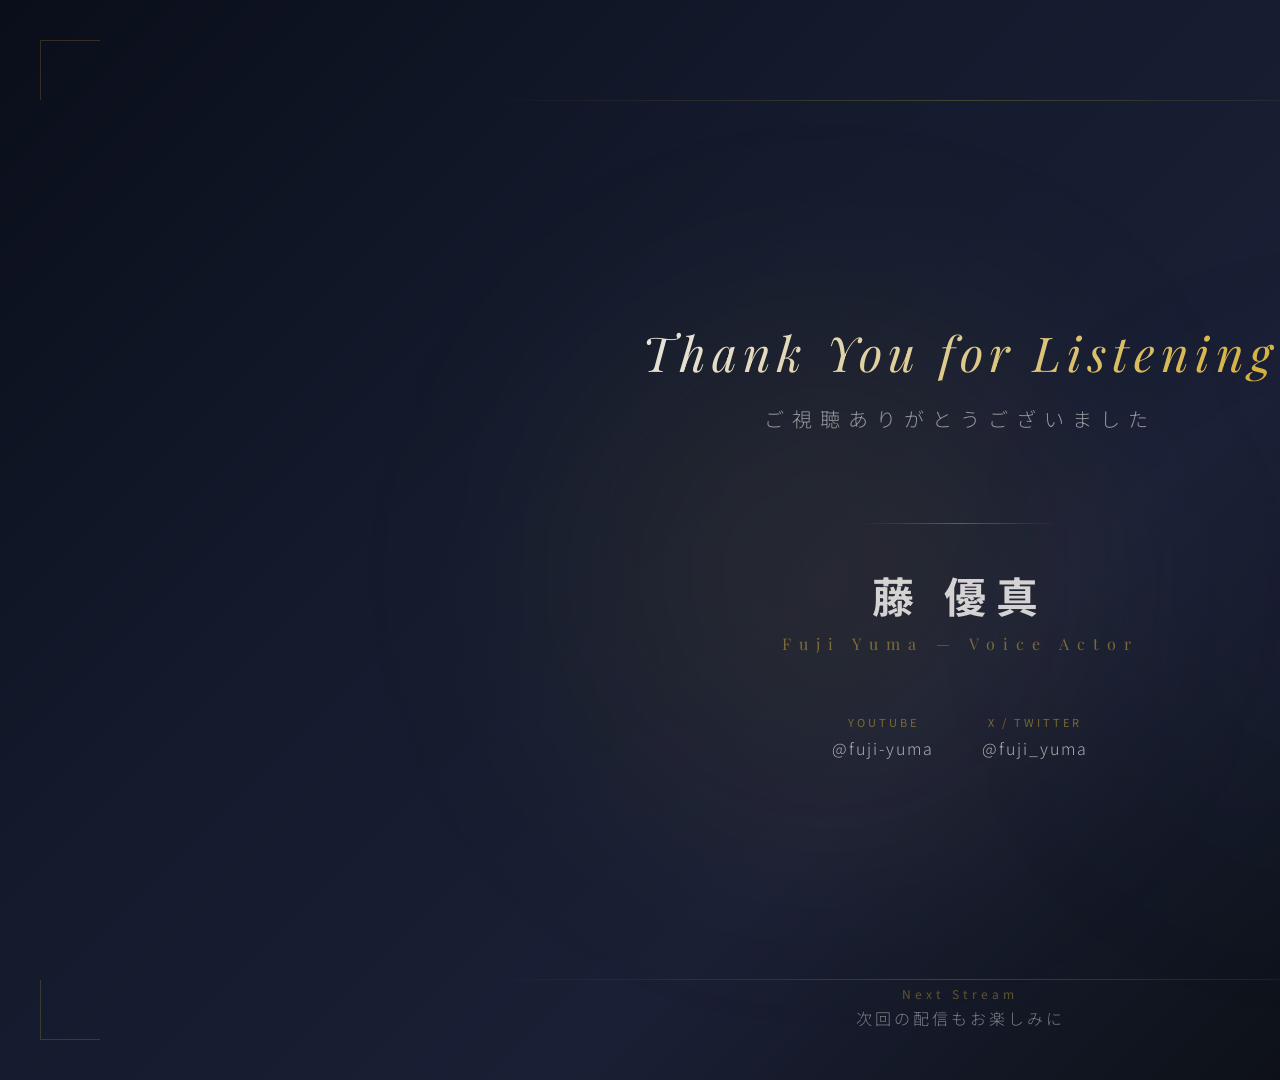
<file: stream-overlays/ending.html>
<!DOCTYPE html>
<html lang="ja">
<head>
<meta charset="UTF-8">
<meta name="viewport" content="width=1920, height=1080">
<title>終了画面 - 藤 優真</title>
<style>
  @import url('https://fonts.googleapis.com/css2?family=Noto+Sans+JP:wght@300;400;700&family=Playfair+Display:ital,wght@0,400;0,700;1,400&display=swap');

  * { margin: 0; padding: 0; box-sizing: border-box; }

  body {
    width: 1920px;
    height: 1080px;
    overflow: hidden;
    background: linear-gradient(135deg, #0a0e1a 0%, #141b2d 40%, #1a1f35 70%, #0d1117 100%);
    font-family: 'Noto Sans JP', sans-serif;
    color: #e8e6e3;
    position: relative;
  }

  .bg-glow {
    position: absolute;
    border-radius: 50%;
    filter: blur(120px);
    pointer-events: none;
  }

  .bg-glow.g1 {
    width: 500px; height: 500px;
    background: rgba(212, 175, 55, 0.08);
    top: 30%; left: 30%;
    animation: fade-drift 10s ease-in-out infinite alternate;
  }

  .bg-glow.g2 {
    width: 400px; height: 400px;
    background: rgba(74, 111, 165, 0.06);
    top: 40%; right: 20%;
    animation: fade-drift 10s ease-in-out -5s infinite alternate;
  }

  @keyframes fade-drift {
    0% { opacity: 0.5; transform: scale(1); }
    100% { opacity: 1; transform: scale(1.1); }
  }

  .content {
    position: relative;
    z-index: 10;
    width: 100%;
    height: 100%;
    display: flex;
    flex-direction: column;
    align-items: center;
    justify-content: center;
  }

  .thanks-area {
    text-align: center;
    margin-bottom: 50px;
    animation: fade-in-up 1.5s ease-out forwards;
  }

  @keyframes fade-in-up {
    0% { opacity: 0; transform: translateY(30px); }
    100% { opacity: 1; transform: translateY(0); }
  }

  .thanks-en {
    font-family: 'Playfair Display', serif;
    font-size: 48px;
    font-weight: 400;
    font-style: italic;
    letter-spacing: 6px;
    background: linear-gradient(135deg, #e8e6e3, #d4af37);
    -webkit-background-clip: text;
    -webkit-text-fill-color: transparent;
    background-clip: text;
    margin-bottom: 20px;
  }

  .thanks-jp {
    font-size: 20px;
    font-weight: 300;
    letter-spacing: 8px;
    color: rgba(232, 230, 227, 0.6);
  }

  .divider {
    width: 200px;
    height: 1px;
    background: linear-gradient(90deg, transparent, rgba(212, 175, 55, 0.4), transparent);
    margin: 40px auto;
  }

  .name-area {
    text-align: center;
    animation: fade-in-up 1.5s ease-out 0.5s forwards;
    opacity: 0;
  }

  .name-jp {
    font-size: 42px;
    font-weight: 700;
    letter-spacing: 10px;
    color: rgba(232, 230, 227, 0.9);
    margin-bottom: 8px;
  }

  .name-en {
    font-family: 'Playfair Display', serif;
    font-size: 16px;
    letter-spacing: 8px;
    color: rgba(212, 175, 55, 0.5);
  }

  /* --- SNSリンク表示エリア --- */
  .social-area {
    margin-top: 60px;
    display: flex;
    gap: 48px;
    animation: fade-in-up 1.5s ease-out 1s forwards;
    opacity: 0;
  }

  .social-item {
    text-align: center;
  }

  .social-label {
    font-size: 11px;
    letter-spacing: 3px;
    color: rgba(212, 175, 55, 0.5);
    text-transform: uppercase;
    margin-bottom: 6px;
  }

  .social-handle {
    font-size: 16px;
    font-weight: 300;
    letter-spacing: 2px;
    color: rgba(232, 230, 227, 0.7);
  }

  /* --- コーナー装飾 --- */
  .corner-deco {
    position: absolute;
    width: 60px;
    height: 60px;
    border-color: rgba(212, 175, 55, 0.2);
    border-style: solid;
    border-width: 0;
  }

  .corner-deco.tl { top: 40px; left: 40px; border-top-width: 1px; border-left-width: 1px; }
  .corner-deco.tr { top: 40px; right: 40px; border-top-width: 1px; border-right-width: 1px; }
  .corner-deco.bl { bottom: 40px; left: 40px; border-bottom-width: 1px; border-left-width: 1px; }
  .corner-deco.br { bottom: 40px; right: 40px; border-bottom-width: 1px; border-right-width: 1px; }

  .top-line, .bottom-line {
    position: absolute;
    height: 1px;
    background: linear-gradient(90deg, transparent, rgba(212, 175, 55, 0.25), transparent);
    width: 50%;
    left: 25%;
  }

  .top-line { top: 100px; }
  .bottom-line { bottom: 100px; }

  /* --- 次回予告エリア（任意） --- */
  .next-stream {
    position: absolute;
    bottom: 50px;
    text-align: center;
    width: 100%;
    animation: fade-in-up 1.5s ease-out 1.5s forwards;
    opacity: 0;
  }

  .next-label {
    font-size: 12px;
    letter-spacing: 4px;
    color: rgba(212, 175, 55, 0.4);
    margin-bottom: 4px;
  }

  .next-text {
    font-size: 16px;
    font-weight: 300;
    letter-spacing: 3px;
    color: rgba(232, 230, 227, 0.5);
  }
</style>
</head>
<body>

<div class="bg-glow g1"></div>
<div class="bg-glow g2"></div>

<div class="corner-deco tl"></div>
<div class="corner-deco tr"></div>
<div class="corner-deco bl"></div>
<div class="corner-deco br"></div>

<div class="top-line"></div>
<div class="bottom-line"></div>

<div class="content">
  <div class="thanks-area">
    <div class="thanks-en">Thank You for Listening</div>
    <div class="thanks-jp">ご視聴ありがとうございました</div>
  </div>

  <div class="divider"></div>

  <div class="name-area">
    <div class="name-jp">藤 優真</div>
    <div class="name-en">Fuji Yuma — Voice Actor</div>
  </div>

  <div class="social-area">
    <!-- SNSアカウントをここに追加 -->
    <div class="social-item">
      <div class="social-label">YouTube</div>
      <div class="social-handle">@fuji-yuma</div>
    </div>
    <div class="social-item">
      <div class="social-label">X / Twitter</div>
      <div class="social-handle">@fuji_yuma</div>
    </div>
    <!--
    <div class="social-item">
      <div class="social-label">Discord</div>
      <div class="social-handle">サーバー名</div>
    </div>
    -->
  </div>
</div>

<div class="next-stream">
  <div class="next-label">Next Stream</div>
  <div class="next-text">次回の配信もお楽しみに</div>
</div>

</body>
</html>
</file>
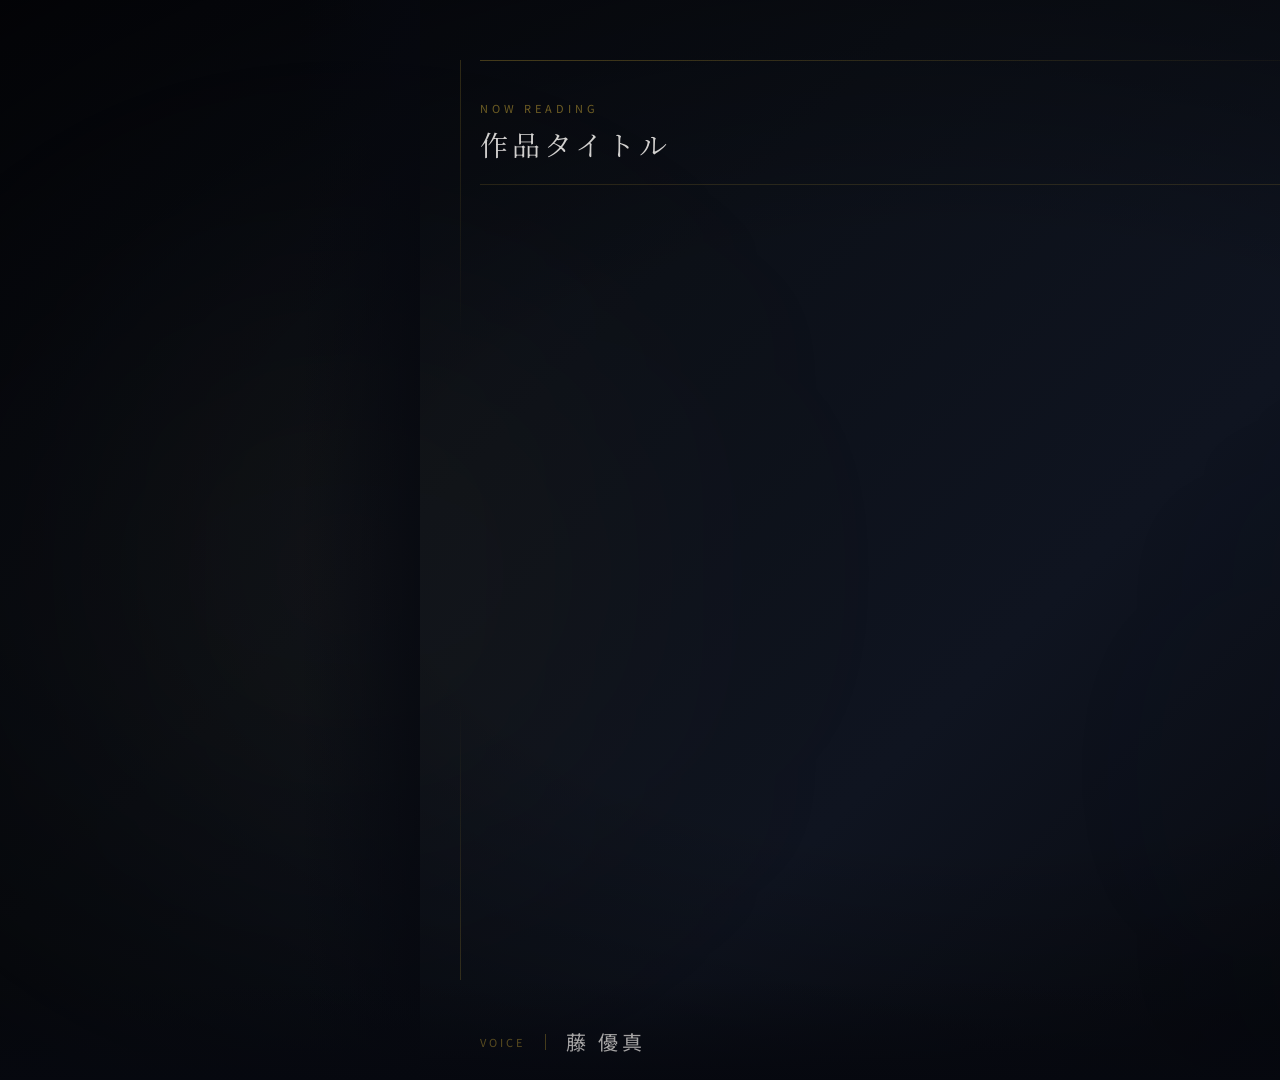
<file: stream-overlays/main-reading.html>
<!DOCTYPE html>
<html lang="ja">
<head>
<meta charset="UTF-8">
<meta name="viewport" content="width=1920, height=1080">
<title>朗読・シチュボ画面 - 藤 優真</title>
<style>
  @import url('https://fonts.googleapis.com/css2?family=Noto+Sans+JP:wght@300;400;700&family=Noto+Serif+JP:wght@300;400;700&family=Playfair+Display:ital,wght@0,400;0,700;1,400&display=swap');

  * { margin: 0; padding: 0; box-sizing: border-box; }

  body {
    width: 1920px;
    height: 1080px;
    overflow: hidden;
    background: linear-gradient(135deg, #06080f 0%, #0c1018 40%, #0f1420 70%, #080a10 100%);
    font-family: 'Noto Sans JP', sans-serif;
    color: #e8e6e3;
    position: relative;
  }

  /* --- 環境演出 --- */
  .ambient-layer {
    position: absolute;
    inset: 0;
    pointer-events: none;
  }

  .vignette {
    position: absolute;
    inset: 0;
    background: radial-gradient(ellipse at center, transparent 40%, rgba(0, 0, 0, 0.6) 100%);
  }

  .bg-glow {
    position: absolute;
    border-radius: 50%;
    filter: blur(150px);
    animation: breathe 12s ease-in-out infinite alternate;
  }

  .bg-glow.warm {
    width: 500px; height: 500px;
    background: rgba(212, 175, 55, 0.05);
    top: 30%; left: 5%;
  }

  .bg-glow.cool {
    width: 400px; height: 400px;
    background: rgba(100, 120, 180, 0.04);
    bottom: 10%; right: 10%;
    animation-delay: -6s;
  }

  @keyframes breathe {
    0% { opacity: 0.6; transform: scale(1); }
    100% { opacity: 1; transform: scale(1.1); }
  }

  /* --- 立ち絵エリア（左側、やや暗め） --- */
  .avatar-zone {
    position: absolute;
    left: 0;
    bottom: 0;
    width: 420px;
    height: 100%;
  }

  .avatar-fade {
    position: absolute;
    right: 0;
    top: 0;
    bottom: 0;
    width: 120px;
    background: linear-gradient(90deg, transparent, rgba(6, 8, 15, 0.8));
  }

  /* --- テキスト表示エリア（中央〜右） --- */
  .reading-panel {
    position: absolute;
    top: 100px;
    left: 480px;
    right: 80px;
    bottom: 160px;
    display: flex;
    flex-direction: column;
  }

  .work-title-area {
    margin-bottom: 32px;
    padding-bottom: 20px;
    border-bottom: 1px solid rgba(212, 175, 55, 0.15);
  }

  .work-title-label {
    font-size: 11px;
    letter-spacing: 4px;
    color: rgba(212, 175, 55, 0.5);
    text-transform: uppercase;
    margin-bottom: 8px;
  }

  .work-title {
    font-family: 'Noto Serif JP', serif;
    font-size: 28px;
    font-weight: 400;
    letter-spacing: 4px;
    color: rgba(232, 230, 227, 0.9);
  }

  .text-display {
    flex: 1;
    display: flex;
    align-items: center;
    justify-content: center;
    padding: 40px;
  }

  .text-content {
    font-family: 'Noto Serif JP', serif;
    font-size: 26px;
    font-weight: 300;
    line-height: 2.2;
    letter-spacing: 3px;
    color: rgba(232, 230, 227, 0.85);
    text-align: justify;
    max-width: 900px;
    /* テキストをOBSのテキストソースで上に重ねる場合はここは空にする */
  }

  /* --- 下部ネームプレート --- */
  .bottom-bar {
    position: absolute;
    bottom: 0;
    left: 0;
    right: 0;
    height: 100px;
    background: linear-gradient(0deg, rgba(6, 8, 15, 0.95) 0%, transparent 100%);
  }

  .narrator-info {
    position: absolute;
    bottom: 24px;
    left: 480px;
    display: flex;
    align-items: center;
    gap: 20px;
  }

  .narrator-label {
    font-size: 11px;
    letter-spacing: 3px;
    color: rgba(212, 175, 55, 0.4);
    text-transform: uppercase;
  }

  .narrator-name {
    font-size: 20px;
    font-weight: 400;
    letter-spacing: 4px;
    color: rgba(232, 230, 227, 0.7);
  }

  .narrator-divider {
    width: 1px;
    height: 16px;
    background: rgba(212, 175, 55, 0.3);
  }

  /* --- 音声波形風デコレーション --- */
  .waveform {
    position: absolute;
    bottom: 24px;
    right: 60px;
    display: flex;
    align-items: flex-end;
    gap: 3px;
    height: 30px;
  }

  .wave-bar {
    width: 3px;
    background: rgba(212, 175, 55, 0.3);
    border-radius: 2px;
    animation: wave-pulse ease-in-out infinite;
  }

  @keyframes wave-pulse {
    0%, 100% { height: 4px; opacity: 0.3; }
    50% { opacity: 0.8; }
  }

  /* --- フレームアクセント --- */
  .frame-line-top {
    position: absolute;
    top: 60px;
    left: 480px;
    right: 80px;
    height: 1px;
    background: linear-gradient(90deg, rgba(212, 175, 55, 0.3), transparent 70%);
  }

  .frame-line-left {
    position: absolute;
    top: 60px;
    bottom: 100px;
    left: 460px;
    width: 1px;
    background: linear-gradient(180deg, rgba(212, 175, 55, 0.2), transparent 30%, transparent 70%, rgba(212, 175, 55, 0.2));
  }
</style>
</head>
<body>

<div class="ambient-layer">
  <div class="bg-glow warm"></div>
  <div class="bg-glow cool"></div>
  <div class="vignette"></div>
</div>

<!-- 立ち絵エリア -->
<div class="avatar-zone">
  <div class="avatar-fade"></div>
</div>

<div class="frame-line-top"></div>
<div class="frame-line-left"></div>

<!-- 朗読パネル -->
<div class="reading-panel">
  <div class="work-title-area">
    <div class="work-title-label">Now Reading</div>
    <div class="work-title">作品タイトル</div>
  </div>
  <div class="text-display">
    <div class="text-content">
      <!-- OBSでテキストソースを重ねるか、ここに直接テキストを入れる -->
    </div>
  </div>
</div>

<!-- 下部バー -->
<div class="bottom-bar">
  <div class="narrator-info">
    <span class="narrator-label">Voice</span>
    <span class="narrator-divider"></span>
    <span class="narrator-name">藤 優真</span>
  </div>
</div>

<!-- 波形デコレーション -->
<div class="waveform" id="waveform"></div>

<script>
  const wf = document.getElementById('waveform');
  for (let i = 0; i < 20; i++) {
    const bar = document.createElement('div');
    bar.className = 'wave-bar';
    const h = 4 + Math.random() * 20;
    bar.style.height = h + 'px';
    bar.style.animationDuration = (0.8 + Math.random() * 1.2) + 's';
    bar.style.animationDelay = -(Math.random() * 2) + 's';
    const maxH = 6 + Math.random() * 24;
    bar.style.setProperty('--max-h', maxH + 'px');
    bar.style.animation = `wave-pulse ${0.8 + Math.random() * 1.2}s ease-in-out ${-Math.random() * 2}s infinite`;
    wf.appendChild(bar);
  }

  document.querySelectorAll('.wave-bar').forEach(bar => {
    const dur = 0.8 + Math.random() * 1.2;
    const delay = Math.random() * 2;
    const maxH = 6 + Math.random() * 24;
    bar.style.cssText += `
      animation: none;
      height: ${4 + Math.random() * 20}px;
    `;
    bar.animate([
      { height: '4px', opacity: 0.3 },
      { height: maxH + 'px', opacity: 0.8 },
      { height: '4px', opacity: 0.3 }
    ], {
      duration: dur * 1000,
      delay: -delay * 1000,
      iterations: Infinity,
      easing: 'ease-in-out'
    });
  });
</script>

</body>
</html>
</file>
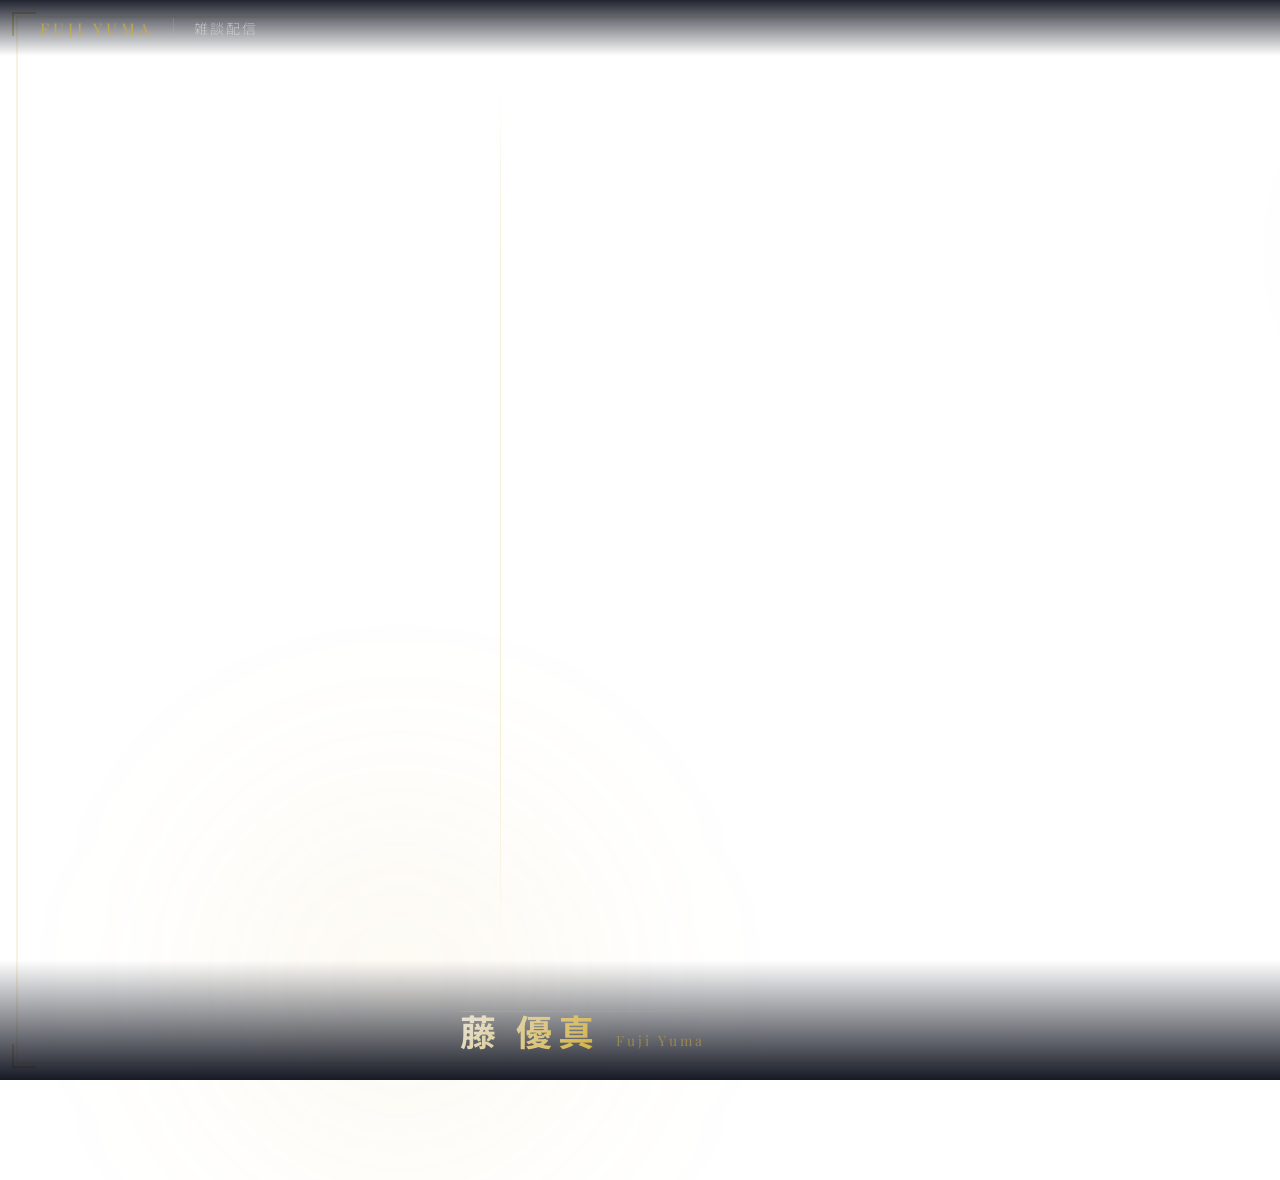
<file: stream-overlays/main-talk.html>
<!DOCTYPE html>
<html lang="ja">
<head>
<meta charset="UTF-8">
<meta name="viewport" content="width=1920, height=1080">
<title>メイン画面（雑談） - 藤 優真</title>
<style>
  @import url('https://fonts.googleapis.com/css2?family=Noto+Sans+JP:wght@300;400;700&family=Playfair+Display:ital,wght@0,400;0,700;1,400&display=swap');

  * { margin: 0; padding: 0; box-sizing: border-box; }

  body {
    width: 1920px;
    height: 1080px;
    overflow: hidden;
    background: transparent;
    font-family: 'Noto Sans JP', sans-serif;
    color: #e8e6e3;
    position: relative;
  }

  .frame-border {
    position: absolute;
    inset: 0;
    border: 2px solid rgba(212, 175, 55, 0.15);
    margin: 16px;
    pointer-events: none;
  }

  .corner-accent {
    position: absolute;
    width: 24px;
    height: 24px;
    border-color: rgba(212, 175, 55, 0.5);
    border-style: solid;
  }

  .corner-accent.tl { top: 12px; left: 12px; border-width: 2px 0 0 2px; }
  .corner-accent.tr { top: 12px; right: 12px; border-width: 2px 2px 0 0; }
  .corner-accent.bl { bottom: 12px; left: 12px; border-width: 0 0 2px 2px; }
  .corner-accent.br { bottom: 12px; right: 12px; border-width: 0 2px 2px 0; }

  /* --- 立ち絵エリアガイド（左側） --- */
  .avatar-guide {
    position: absolute;
    left: 0;
    bottom: 0;
    width: 500px;
    height: 100%;
    pointer-events: none;
  }

  /* --- 上部バナー --- */
  .top-bar {
    position: absolute;
    top: 0;
    left: 0;
    right: 0;
    height: 56px;
    background: linear-gradient(180deg, rgba(10, 14, 26, 0.9) 0%, rgba(10, 14, 26, 0) 100%);
    display: flex;
    align-items: center;
    padding: 0 40px;
  }

  .top-bar .name {
    font-family: 'Playfair Display', serif;
    font-size: 16px;
    letter-spacing: 4px;
    color: rgba(212, 175, 55, 0.7);
  }

  .top-bar .separator {
    width: 1px;
    height: 20px;
    background: rgba(212, 175, 55, 0.3);
    margin: 0 20px;
  }

  .top-bar .stream-title {
    font-size: 14px;
    font-weight: 300;
    letter-spacing: 2px;
    color: rgba(232, 230, 227, 0.6);
  }

  /* --- 下部パネル --- */
  .bottom-panel {
    position: absolute;
    bottom: 0;
    left: 0;
    right: 0;
    height: 120px;
    background: linear-gradient(0deg, rgba(10, 14, 26, 0.95) 0%, rgba(10, 14, 26, 0) 100%);
  }

  .name-plate {
    position: absolute;
    bottom: 24px;
    left: 460px;
    display: flex;
    align-items: flex-end;
    gap: 16px;
  }

  .name-plate .jp-name {
    font-size: 36px;
    font-weight: 700;
    letter-spacing: 6px;
    background: linear-gradient(135deg, #e8e6e3, #d4af37);
    -webkit-background-clip: text;
    -webkit-text-fill-color: transparent;
    background-clip: text;
  }

  .name-plate .en-name {
    font-family: 'Playfair Display', serif;
    font-size: 14px;
    letter-spacing: 3px;
    color: rgba(212, 175, 55, 0.5);
    margin-bottom: 6px;
  }

  .name-plate-line {
    position: absolute;
    bottom: 68px;
    left: 460px;
    width: 300px;
    height: 1px;
    background: linear-gradient(90deg, rgba(212, 175, 55, 0.5), transparent);
  }

  /* --- チャット表示エリア目安（右下） --- */
  .chat-area-guide {
    position: absolute;
    right: 32px;
    bottom: 32px;
    width: 380px;
    height: 500px;
    border: 1px dashed rgba(212, 175, 55, 0.15);
    border-radius: 8px;
    pointer-events: none;
    display: none; /* ガイド線。確認時はdisplay:blockに */
  }

  /* --- トピック表示（右上） --- */
  .topic-box {
    position: absolute;
    top: 80px;
    right: 40px;
    padding: 12px 24px;
    background: rgba(10, 14, 26, 0.7);
    border: 1px solid rgba(212, 175, 55, 0.2);
    border-radius: 4px;
    backdrop-filter: blur(8px);
  }

  .topic-label {
    font-size: 11px;
    letter-spacing: 3px;
    color: rgba(212, 175, 55, 0.6);
    text-transform: uppercase;
    margin-bottom: 4px;
  }

  .topic-text {
    font-size: 18px;
    font-weight: 300;
    letter-spacing: 2px;
    color: rgba(232, 230, 227, 0.85);
  }

  /* --- 左サイドアクセント --- */
  .side-accent {
    position: absolute;
    left: 500px;
    top: 80px;
    bottom: 140px;
    width: 1px;
    background: linear-gradient(180deg, transparent, rgba(212, 175, 55, 0.2) 20%, rgba(212, 175, 55, 0.2) 80%, transparent);
  }

  /* --- BGグロウ --- */
  .bg-glow {
    position: absolute;
    border-radius: 50%;
    filter: blur(100px);
    pointer-events: none;
    animation: glow-drift 10s ease-in-out infinite alternate;
  }

  .bg-glow.g1 {
    width: 400px; height: 400px;
    background: rgba(212, 175, 55, 0.06);
    bottom: -100px; left: 200px;
  }

  .bg-glow.g2 {
    width: 300px; height: 300px;
    background: rgba(74, 111, 165, 0.06);
    top: 100px; right: 200px;
    animation-delay: -5s;
  }

  @keyframes glow-drift {
    0% { opacity: 0.5; }
    100% { opacity: 1; }
  }
</style>
</head>
<body>

<div class="bg-glow g1"></div>
<div class="bg-glow g2"></div>

<div class="frame-border"></div>
<div class="corner-accent tl"></div>
<div class="corner-accent tr"></div>
<div class="corner-accent bl"></div>
<div class="corner-accent br"></div>

<!-- 立ち絵配置ガイド（OBSで立ち絵画像を別ソースで左側に配置） -->
<div class="avatar-guide"></div>

<div class="side-accent"></div>

<!-- 上部バー -->
<div class="top-bar">
  <span class="name">FUJI YUMA</span>
  <span class="separator"></span>
  <span class="stream-title">雑談配信</span>
</div>

<!-- トピック表示 -->
<div class="topic-box">
  <div class="topic-label">Topic</div>
  <div class="topic-text">フリートーク</div>
</div>

<!-- 下部ネームプレート -->
<div class="bottom-panel">
  <div class="name-plate-line"></div>
  <div class="name-plate">
    <span class="jp-name">藤 優真</span>
    <span class="en-name">Fuji Yuma</span>
  </div>
</div>

<!-- チャット表示エリアガイド（わんコメ等のブラウザソースを右下に配置する目安） -->
<div class="chat-area-guide"></div>

</body>
</html>
</file>
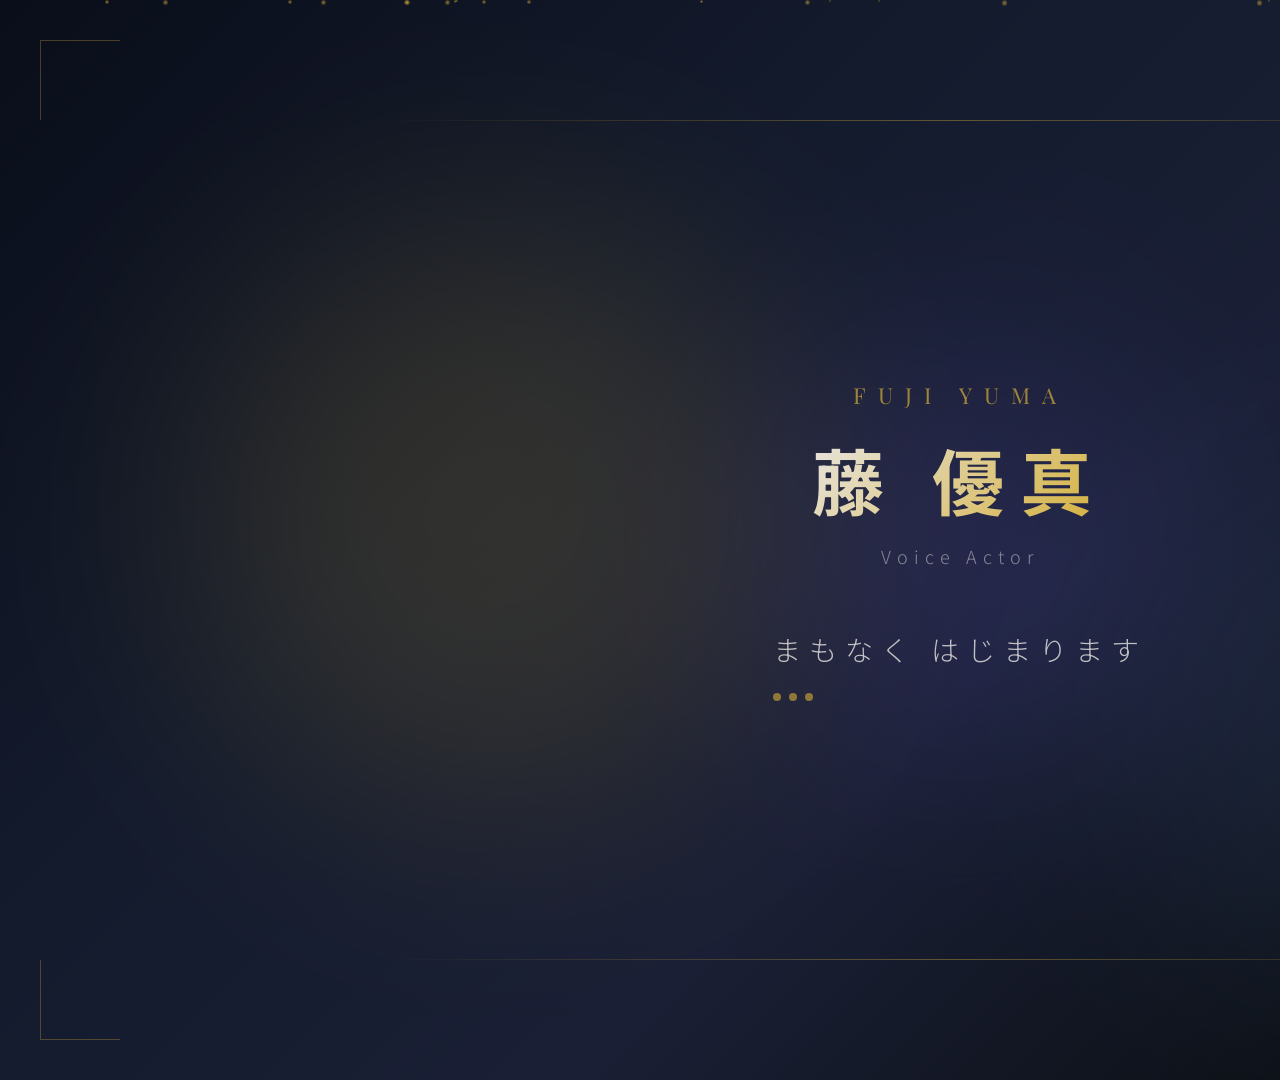
<file: stream-overlays/waiting.html>
<!DOCTYPE html>
<html lang="ja">
<head>
<meta charset="UTF-8">
<meta name="viewport" content="width=1920, height=1080">
<title>待機画面 - 藤 優真</title>
<style>
  @import url('https://fonts.googleapis.com/css2?family=Noto+Sans+JP:wght@300;400;700&family=Playfair+Display:ital,wght@0,400;0,700;1,400&display=swap');

  * { margin: 0; padding: 0; box-sizing: border-box; }

  body {
    width: 1920px;
    height: 1080px;
    overflow: hidden;
    background: linear-gradient(135deg, #0a0e1a 0%, #141b2d 40%, #1a1f35 70%, #0d1117 100%);
    font-family: 'Noto Sans JP', sans-serif;
    color: #e8e6e3;
    position: relative;
  }

  .particles {
    position: absolute;
    inset: 0;
    overflow: hidden;
    pointer-events: none;
  }

  .particle {
    position: absolute;
    width: 4px;
    height: 4px;
    background: radial-gradient(circle, rgba(212, 175, 55, 0.6), transparent);
    border-radius: 50%;
    animation: float-up linear infinite;
  }

  @keyframes float-up {
    0% { transform: translateY(100vh) scale(0); opacity: 0; }
    10% { opacity: 1; }
    90% { opacity: 1; }
    100% { transform: translateY(-10vh) scale(1); opacity: 0; }
  }

  .bg-glow {
    position: absolute;
    border-radius: 50%;
    filter: blur(120px);
    opacity: 0.15;
    animation: pulse-glow 8s ease-in-out infinite alternate;
  }

  .bg-glow.glow-1 {
    width: 600px; height: 600px;
    background: #d4af37;
    top: 20%; left: 10%;
  }

  .bg-glow.glow-2 {
    width: 500px; height: 500px;
    background: #4a6fa5;
    bottom: 10%; right: 15%;
    animation-delay: -4s;
  }

  .bg-glow.glow-3 {
    width: 400px; height: 400px;
    background: #7b68ee;
    top: 50%; left: 50%;
    transform: translate(-50%, -50%);
    animation-delay: -2s;
  }

  @keyframes pulse-glow {
    0% { opacity: 0.1; transform: scale(1); }
    100% { opacity: 0.2; transform: scale(1.15); }
  }

  .content {
    position: relative;
    z-index: 10;
    width: 100%;
    height: 100%;
    display: flex;
    flex-direction: column;
    align-items: center;
    justify-content: center;
  }

  .top-line, .bottom-line {
    position: absolute;
    height: 1px;
    background: linear-gradient(90deg, transparent, rgba(212, 175, 55, 0.4), transparent);
    width: 60%;
    left: 20%;
  }

  .top-line { top: 120px; }
  .bottom-line { bottom: 120px; }

  .name-area {
    text-align: center;
    margin-bottom: 60px;
  }

  .name-en {
    font-family: 'Playfair Display', serif;
    font-size: 22px;
    font-weight: 400;
    letter-spacing: 12px;
    color: rgba(212, 175, 55, 0.7);
    text-transform: uppercase;
    margin-bottom: 16px;
  }

  .name-jp {
    font-size: 72px;
    font-weight: 700;
    letter-spacing: 16px;
    background: linear-gradient(135deg, #e8e6e3 0%, #d4af37 50%, #e8e6e3 100%);
    background-size: 200% 200%;
    -webkit-background-clip: text;
    -webkit-text-fill-color: transparent;
    background-clip: text;
    animation: shimmer 6s ease-in-out infinite;
  }

  @keyframes shimmer {
    0%, 100% { background-position: 0% 50%; }
    50% { background-position: 100% 50%; }
  }

  .tagline {
    font-size: 18px;
    font-weight: 300;
    letter-spacing: 6px;
    color: rgba(232, 230, 227, 0.5);
    margin-top: 12px;
  }

  .status-area {
    text-align: center;
  }

  .status-text {
    font-size: 28px;
    font-weight: 300;
    letter-spacing: 8px;
    color: rgba(232, 230, 227, 0.8);
    animation: fade-pulse 3s ease-in-out infinite;
  }

  @keyframes fade-pulse {
    0%, 100% { opacity: 0.5; }
    50% { opacity: 1; }
  }

  .countdown-area {
    margin-top: 24px;
    display: flex;
    align-items: center;
    gap: 16px;
  }

  .dot-loader {
    display: flex;
    gap: 8px;
  }

  .dot-loader span {
    width: 8px;
    height: 8px;
    background: rgba(212, 175, 55, 0.6);
    border-radius: 50%;
    animation: dot-bounce 1.5s ease-in-out infinite;
  }

  .dot-loader span:nth-child(2) { animation-delay: 0.2s; }
  .dot-loader span:nth-child(3) { animation-delay: 0.4s; }

  @keyframes dot-bounce {
    0%, 100% { opacity: 0.3; transform: scale(0.8); }
    50% { opacity: 1; transform: scale(1.2); }
  }

  .corner-deco {
    position: absolute;
    width: 80px;
    height: 80px;
    border-color: rgba(212, 175, 55, 0.3);
    border-style: solid;
    border-width: 0;
  }

  .corner-deco.tl { top: 40px; left: 40px; border-top-width: 1px; border-left-width: 1px; }
  .corner-deco.tr { top: 40px; right: 40px; border-top-width: 1px; border-right-width: 1px; }
  .corner-deco.bl { bottom: 40px; left: 40px; border-bottom-width: 1px; border-left-width: 1px; }
  .corner-deco.br { bottom: 40px; right: 40px; border-bottom-width: 1px; border-right-width: 1px; }

  .social-info {
    position: absolute;
    bottom: 60px;
    right: 80px;
    text-align: right;
    font-size: 14px;
    color: rgba(232, 230, 227, 0.4);
    letter-spacing: 2px;
  }
</style>
</head>
<body>

<div class="particles" id="particles"></div>

<div class="bg-glow glow-1"></div>
<div class="bg-glow glow-2"></div>
<div class="bg-glow glow-3"></div>

<div class="corner-deco tl"></div>
<div class="corner-deco tr"></div>
<div class="corner-deco bl"></div>
<div class="corner-deco br"></div>

<div class="top-line"></div>
<div class="bottom-line"></div>

<div class="content">
  <div class="name-area">
    <div class="name-en">Fuji Yuma</div>
    <div class="name-jp">藤 優真</div>
    <div class="tagline">Voice Actor</div>
  </div>

  <div class="status-area">
    <div class="status-text">まもなく はじまります</div>
    <div class="countdown-area">
      <div class="dot-loader">
        <span></span><span></span><span></span>
      </div>
    </div>
  </div>
</div>

<div class="social-info">
  <!-- SNSリンク等をここに追加 -->
</div>

<script>
  const container = document.getElementById('particles');
  for (let i = 0; i < 30; i++) {
    const p = document.createElement('div');
    p.className = 'particle';
    p.style.left = Math.random() * 100 + '%';
    p.style.animationDuration = (8 + Math.random() * 12) + 's';
    p.style.animationDelay = -(Math.random() * 20) + 's';
    p.style.width = p.style.height = (2 + Math.random() * 4) + 'px';
    container.appendChild(p);
  }
</script>

</body>
</html>
</file>
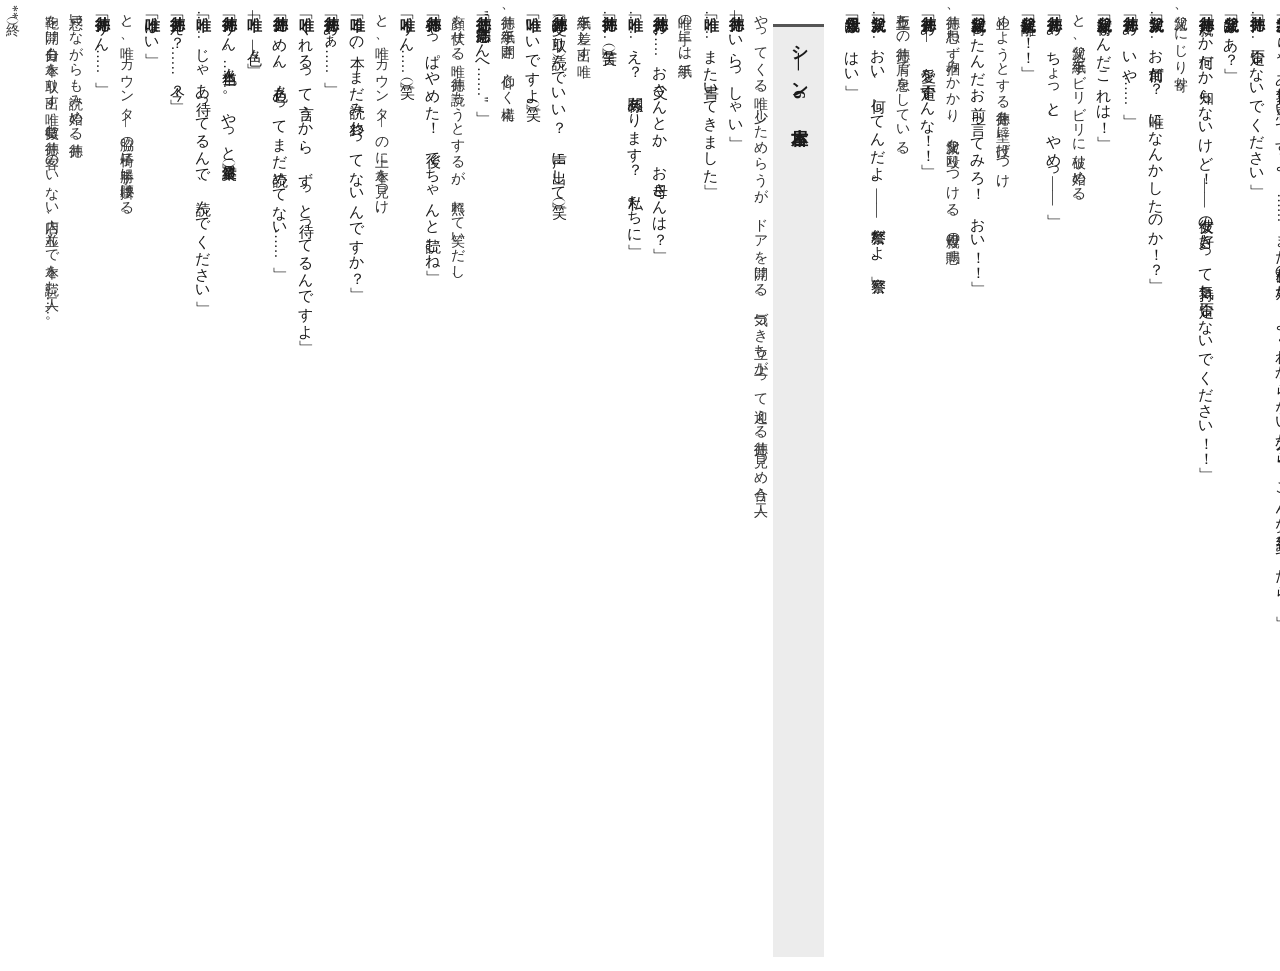
<file: docs/.pdf_build/D001_tate.html>
<!DOCTYPE html>
<html lang="ja">
<head>
<meta charset="utf-8">
<title>本を読み終えるまで</title>
<style>
@page { size: A4; margin: 18mm 16mm 20mm 16mm; }
* { box-sizing: border-box; }
html, body {
  margin: 0; padding: 0;
  writing-mode: vertical-rl;
  font-family: "Yu Mincho", "MS Mincho", "BIZ UDPMincho", serif;
  font-size: 11pt; line-height: 1.75; color: #1a1a1a;
}
body.tate { min-height: 257mm; }
h1.title { font-size: 20pt; font-weight: 700; text-align: center; margin: 0 0 1.2em; }
h2.scene {
  font-size: 13pt; font-weight: 700; background: #ececec;
  border-inline-start: 3px solid #555; padding: 0.35em 0.6em; margin: 1.4em 0 0.8em;
}
.meta { font-size: 9pt; color: #555; margin-bottom: 1em; }
.character { margin: 0.6em 0 1em; }
.char-name { margin: 0 0 0.2em; font-weight: 700; }
.char-desc { margin: 0; font-size: 10pt; }
.dialogue { margin: 0.35em 0; }
.dialogue .speaker { font-weight: 700; margin-inline-end: 0.35em; }
.stage { margin: 0.35em 0; font-size: 10.5pt; color: #333; }
hr { border: none; border-top: 1px solid #ccc; margin: 1.2em 0; }
body.tate hr {
  border-top: none; border-inline-start: 1px solid #ccc;
  height: 2em; width: 0; margin: 1em 0.5em;
}
.spacer { height: 0.6em; }
</style>
</head>
<body class="tate">
<h1 class="title">『本を読み終えるまで』</h1><div class="spacer"></div><div class="meta"><p>出典: `docs/D001_img/`（全13枚）の文字起こし<br>画像ファイル（スト―リ―進行順）: `D001_01.jpg`（表紙・登場人物・シ―ン1）〜 `D001_13.jpg`（ラスト）<br>注: 原稿では「唯」の役のセリフ・ト書きに赤丸・赤線のマ―クあり</p></div><div class="spacer"></div><hr><div class="spacer"></div><h2 class="scene">テ―マ</h2><div class="spacer"></div><p class="stage">今回のお話はほぼ1シチュエ―ションで展開されます。舞台は古本屋、登場人物は基本的に二人です。そして、シ―ン1から6にかけて、二人の間になにか劇的な変化が訪れるわけではありません。しかし、緩やかに、緩やかに関係性は変化していきます。繊細な変化を演じるときに、見栄えのいいお芝居は助けになりません。変わらない日々に散りばめられた少しの変化と、その変化に自分がどう影響を受けたのかを丁寧に見つめてみて下さい。</p><div class="spacer"></div><hr><div class="spacer"></div><h2 class="scene">登場人物</h2><div class="spacer"></div><div class="character"><p class="char-name"><strong>徳井浩志（30）</strong></p><p class="char-desc">古本屋の店主。本が好きで物知りだが、恋愛ベタで、学生時代にフラれた美桜を未だに引きずっており、最近その美桜が結婚するらしいと聞き、悶々としている。独り暮らし。店に来る野良猫に餌をやっている。</p></div><div class="spacer"></div><div class="character"><p class="char-name"><strong>北村唯（18）</strong></p><p class="char-desc">女子高生。徳井のことが好きで、名前と電話番号を知ってもらおうとわざと万引きをする。徳井との結婚を望んでいるが、それより先に性的な関係を持ちたいとは思っていない。</p></div><div class="spacer"></div><div class="character"><p class="char-name"><strong>正雄（18）</strong></p><p class="char-desc">唯の同級生。唯のことが好きで何度もアタックしているが、秒でフラレている。</p></div><div class="spacer"></div><div class="character"><p class="char-name"><strong>美桜（30）</strong></p><p class="char-desc">学生時代、浩志とバイト先が同じだった。そのときに一度告白され断っているが、浩志が未だに自分に想いを寄せていることはなんとなく気づいている。婚約し、結婚に向けて準備をしている最中、同居している婚約者の浮気が発覚し、「私も誰かと一度だけ寝てくる！」と家を飛び出し、浩志に連絡をした。</p></div><div class="spacer"></div><hr><div class="spacer"></div><h2 class="scene">シ―ン1　古本屋</h2><div class="spacer"></div><p class="stage">椅子に座り、レジカウンタ―で住所を書かされている唯。その横で、唯が万引きした小説をパラパラとめくり、どうしたものかと困っている様子の徳井。</p><div class="spacer"></div><p class="dialogue"><span class="speaker">徳井</span><span class="line">「何でこんなことしたの？」</span></p><div class="spacer"></div><p class="stage">ちらりと徳井を見るが答えない唯。</p><div class="spacer"></div><p class="stage">徳井、溜息をつく。</p><div class="spacer"></div><p class="dialogue"><span class="speaker">唯</span><span class="line">「あの……これって、電話番号とかも書いた方がいいんですか？」</span></p><div class="spacer"></div><p class="dialogue"><span class="speaker">徳井</span><span class="line">「ん？　あぁ……いいよ」</span></p><div class="spacer"></div><p class="dialogue"><span class="speaker">唯</span><span class="line">「え？」</span></p><div class="spacer"></div><p class="dialogue"><span class="speaker">徳井</span><span class="line">「あ、いいよ、名前だけでも」</span></p><div class="spacer"></div><p class="dialogue"><span class="speaker">唯</span><span class="line">「……書きます」</span></p><div class="spacer"></div><p class="dialogue"><span class="speaker">徳井</span><span class="line">「いや―」</span></p><div class="spacer"></div><p class="stage">唯、無視して電話番号を書き込む。</p><div class="spacer"></div><p class="dialogue"><span class="speaker">徳井</span><span class="line">「……もうしないでね」</span></p><div class="spacer"></div><p class="stage">唯、徳井を上目遣いで見る。</p><div class="spacer"></div><p class="dialogue"><span class="speaker">徳井</span><span class="line">「……もうしないよね？」</span></p><div class="spacer"></div><p class="dialogue"><span class="speaker">唯</span><span class="line">「……」</span></p><div class="spacer"></div><p class="dialogue"><span class="speaker">徳井</span><span class="line">「いや、あの―　（と、紙に書かれた唯の名前を覗き込む）」</span></p><div class="spacer"></div><p class="dialogue"><span class="speaker">唯</span><span class="line">「"ゆい"」</span></p><div class="spacer"></div><p class="dialogue"><span class="speaker">徳井</span><span class="line">「？」</span></p><div class="spacer"></div><p class="dialogue"><span class="speaker">唯</span><span class="line">「北村唯です」</span></p><div class="spacer"></div><p class="dialogue"><span class="speaker">徳井</span><span class="line">「北村唯さん」</span></p><div class="spacer"></div><p class="dialogue"><span class="speaker">唯</span><span class="line">「（なぜか嬉しそうに）はい……」</span></p><div class="spacer"></div><p class="dialogue"><span class="speaker">徳井</span><span class="line">「……てか、何でこの本なの？（苦笑）」</span></p><div class="spacer"></div><p class="dialogue"><span class="speaker">唯</span><span class="line">「――徳井さんが読んでたから」</span></p><div class="spacer"></div><p class="dialogue"><span class="speaker">徳井</span><span class="line">「え？」</span></p><div class="spacer"></div><p class="dialogue"><span class="speaker">唯</span><span class="line">「私、何度もこの店来てて、ずっと徳井さんのことが好きで、同じ本を読みたくて」</span></p><div class="spacer"></div><p class="dialogue"><span class="speaker">徳井</span><span class="line">「……」</span></p><div class="spacer"></div><p class="dialogue"><span class="speaker">唯</span><span class="line">「あと、名前覚えてほしくて。で、盗んでしまいました、本」</span></p><div class="spacer"></div><p class="stage">長い間。</p><div class="spacer"></div><p class="dialogue"><span class="speaker">徳井</span><span class="line">「ん？」</span></p><div class="spacer"></div><p class="dialogue"><span class="speaker">唯</span><span class="line">「徳井さん―　好きです」</span></p><div class="spacer"></div><p class="dialogue"><span class="speaker">徳井</span><span class="line">「……」</span></p><div class="spacer"></div><p class="dialogue"><span class="speaker">唯</span><span class="line">「私と結婚してください」</span></p><div class="spacer"></div><p class="dialogue"><span class="speaker">徳井</span><span class="line">「……えっと……」</span></p><div class="spacer"></div><p class="dialogue"><span class="speaker">唯</span><span class="line">「……」</span></p><div class="spacer"></div><p class="dialogue"><span class="speaker">徳井</span><span class="line">「……」</span></p><div class="spacer"></div><p class="dialogue"><span class="speaker">唯</span><span class="line">「私もう１８ですから、結婚できます」</span></p><div class="spacer"></div><p class="dialogue"><span class="speaker">徳井</span><span class="line">「う―んとね……（苦笑）僕、今３０で、もうすぐ３１になるんですよ」</span></p><div class="spacer"></div><p class="dialogue"><span class="speaker">唯</span><span class="line">「はい」</span></p><div class="spacer"></div><p class="stage">徳井、どうしていいかわからず……。</p><div class="spacer"></div><p class="dialogue"><span class="speaker">徳井</span><span class="line">「……」</span></p><div class="spacer"></div><p class="dialogue"><span class="speaker">唯</span><span class="line">「結婚できますね、全然」</span></p><div class="spacer"></div><p class="dialogue"><span class="speaker">徳井</span><span class="line">「いや、そうじゃなくて―」</span></p><div class="spacer"></div><p class="dialogue"><span class="speaker">唯</span><span class="line">「はい？」</span></p><div class="spacer"></div><hr><div class="spacer"></div><h2 class="scene">シ―ン2　古本屋</h2><div class="spacer"></div><p class="stage">店番をしている徳井。客が入ってきたので、</p><div class="spacer"></div><p class="dialogue"><span class="speaker">徳井</span><span class="line">「いらっしゃ―、あ……」</span></p><div class="spacer"></div><p class="stage">入ってきたのは、唯。唯、スタスタとやってきて、「はい」とカウンタ―の上に手紙を置く。恐る恐る開いて読む徳井。ラブレタ―。徳井、一通り目を通して、</p><div class="spacer"></div><p class="dialogue"><span class="speaker">徳井</span><span class="line">「あのさ、いつも来るたび、こういう手紙貰ってさ、悪いんだけど―　やっぱりちょっと難しいと思う。ごめ―　ごめんなさい（と、頭を下げる）」</span></p><div class="spacer"></div><p class="dialogue"><span class="speaker">唯</span><span class="line">「どうしてですか？」</span></p><div class="spacer"></div><p class="dialogue"><span class="speaker">徳井</span><span class="line">「え、どうしてですかって、何回も言ってるけど……？」</span></p><div class="spacer"></div><p class="dialogue"><span class="speaker">唯</span><span class="line">「私が若いから？」</span></p><div class="spacer"></div><p class="dialogue"><span class="speaker">徳井</span><span class="line">「……そうね」</span></p><div class="spacer"></div><p class="dialogue"><span class="speaker">唯</span><span class="line">「高校生だから？」</span></p><div class="spacer"></div><p class="dialogue"><span class="speaker">徳井</span><span class="line">「そうだね」</span></p><div class="spacer"></div><p class="dialogue"><span class="speaker">唯</span><span class="line">「（考え）待ちます」</span></p><div class="spacer"></div><p class="dialogue"><span class="speaker">徳井</span><span class="line">「―え」</span></p><div class="spacer"></div><p class="dialogue"><span class="speaker">唯</span><span class="line">「学生っていうのがあれなら、高校卒業するまで待ちます」</span></p><div class="spacer"></div><p class="stage">困り果てる徳井。</p><div class="spacer"></div><p class="dialogue"><span class="speaker">徳井</span><span class="line">「す、好きな人がいるんだ―！」</span></p><div class="spacer"></div><p class="dialogue"><span class="speaker">唯</span><span class="line">「……それ、前も聞きました」</span></p><div class="spacer"></div><p class="dialogue"><span class="speaker">徳井</span><span class="line">「ああ……言ったよね」</span></p><div class="spacer"></div><p class="dialogue"><span class="speaker">唯</span><span class="line">「告白して、フラれたんですよね？」</span></p><div class="spacer"></div><p class="dialogue"><span class="speaker">徳井</span><span class="line">「……そうだね」</span></p><div class="spacer"></div><p class="dialogue"><span class="speaker">唯</span><span class="line">「じゃあ、諦めたほうがよくないですか？」</span></p><div class="spacer"></div><p class="dialogue"><span class="speaker">徳井</span><span class="line">「じゃ、じゃあ、あなたも諦めたほうがよくないですか？」</span></p><div class="spacer"></div><p class="dialogue"><span class="speaker">唯</span><span class="line">「え、嫌です」</span></p><div class="spacer"></div><p class="dialogue"><span class="speaker">徳井</span><span class="line">「じゃ、じゃあ僕も嫌ですよ！」</span></p><div class="spacer"></div><p class="dialogue"><span class="speaker">唯</span><span class="line">「じゃあ、告白し続ければいいじゃないですか、私みたいに」</span></p><div class="spacer"></div><p class="dialogue"><span class="speaker">徳井</span><span class="line">「……う―ん」</span></p><div class="spacer"></div><p class="dialogue"><span class="speaker">唯</span><span class="line">「……」</span></p><div class="spacer"></div><p class="dialogue"><span class="speaker">徳井</span><span class="line">「あっ……（と、カウンタ―の本を手に取り）あの、この本、同じのないから読み終わるまで待ってね」</span></p><div class="spacer"></div><p class="dialogue"><span class="speaker">唯</span><span class="line">「―はぐらかした」</span></p><div class="spacer"></div><p class="dialogue"><span class="speaker">徳井</span><span class="line">「えっ？ ……（汗）」</span></p><div class="spacer"></div><p class="dialogue"><span class="speaker">唯</span><span class="line">「……」</span></p><div class="spacer"></div><hr><div class="spacer"></div><h2 class="scene">シ―ン3　古本屋</h2><div class="spacer"></div><p class="stage">本を整理している徳井。そんな徳井を棚の隙間からチラチラと盗み見る正雄。その横に唯。</p><div class="spacer"></div><p class="dialogue"><span class="speaker">正雄</span><span class="line">「え……本当にあいつ？」</span></p><div class="spacer"></div><p class="dialogue"><span class="speaker">唯</span><span class="line">「いや、あいつとか言わないでよ」</span></p><div class="spacer"></div><p class="dialogue"><span class="speaker">正雄</span><span class="line">「（不服そうに）……」</span></p><div class="spacer"></div><p class="stage">と、正雄、突然徳井の方にドカドカと向かっていく。慌てて追いかける唯。</p><div class="spacer"></div><p class="dialogue"><span class="speaker">正雄</span><span class="line">「あの！」</span></p><div class="spacer"></div><p class="dialogue"><span class="speaker">徳井</span><span class="line">「……はい？」</span></p><div class="spacer"></div><p class="dialogue"><span class="speaker">正雄</span><span class="line">「あの……唯があなたのこと好きだって言ってるんですけど」</span></p><div class="spacer"></div><p class="stage">と、徳井を睨みつける。</p><div class="spacer"></div><p class="dialogue"><span class="speaker">徳井</span><span class="line">「はい」</span></p><div class="spacer"></div><p class="dialogue"><span class="speaker">正雄</span><span class="line">「あなたは――唯のことどう思ってるんですか？」</span></p><div class="spacer"></div><p class="dialogue"><span class="speaker">唯</span><span class="line">「もう、唯とか呼ばないで、マジで……」</span></p><div class="spacer"></div><p class="dialogue"><span class="speaker">正雄</span><span class="line">「あの―　オレは！"唯さん"のことがずっと好きで―　告白したんですけど、秒で断られて」</span></p><div class="spacer"></div><p class="dialogue"><span class="speaker">徳井</span><span class="line">「秒で……」</span></p><div class="spacer"></div><p class="dialogue"><span class="speaker">正雄</span><span class="line">「秒で……に、2回告白したけど、足しても秒で（笑）あ、で……好きな人とかいるのかって聞こうと思ったら"好きな人がいるから"って、聞く前に言われて」</span></p><div class="spacer"></div><p class="dialogue"><span class="speaker">唯</span><span class="line">「ちょっとやめてよ……」</span></p><div class="spacer"></div><p class="dialogue"><span class="speaker">正雄</span><span class="line">「で、会わしてほしいって言って。で、今日来たんですよ！」</span></p><div class="spacer"></div><p class="dialogue"><span class="speaker">徳井</span><span class="line">「……」</span></p><div class="spacer"></div><p class="dialogue"><span class="speaker">唯</span><span class="line">「(徳井に) ホントごめんなさい。迷惑かけないって約束するって言うから連れてきたのに……」</span></p><div class="spacer"></div><p class="stage">正雄、徳井に一歩寄り、</p><div class="spacer"></div><p class="dialogue"><span class="speaker">正雄</span><span class="line">「あなたは唯さんのこと、どう思ってるんですか！？」</span></p><div class="spacer"></div><p class="dialogue"><span class="speaker">徳井</span><span class="line">「……」</span></p><div class="spacer"></div><p class="dialogue"><span class="speaker">唯</span><span class="line">「ねえ、もうやめてって！」</span></p><div class="spacer"></div><p class="dialogue"><span class="speaker">徳井</span><span class="line">「……」</span></p><div class="spacer"></div><p class="dialogue"><span class="speaker">正雄</span><span class="line">「答えろよ」</span></p><div class="spacer"></div><p class="dialogue"><span class="speaker">徳井</span><span class="line">「あ、いや……素敵だなとは思ってますよ」</span></p><div class="spacer"></div><p class="dialogue"><span class="speaker">唯</span><span class="line">「――え」</span></p><div class="spacer"></div><p class="dialogue"><span class="speaker">正雄</span><span class="line">「は？（笑）」</span></p><div class="spacer"></div><p class="dialogue"><span class="speaker">徳井</span><span class="line">「素敵な人だとは思ってますよ」</span></p><div class="spacer"></div><p class="dialogue"><span class="speaker">正雄</span><span class="line">「え。――え（笑）あなた幾つですか！？」</span></p><div class="spacer"></div><p class="dialogue"><span class="speaker">徳井</span><span class="line">「……」</span></p><div class="spacer"></div><p class="dialogue"><span class="speaker">正雄</span><span class="line">「わかってますか！？　唯さん、高校生ですよ？　つ、釣り合わないでしょ！？」</span></p><div class="spacer"></div><p class="dialogue"><span class="speaker">徳井</span><span class="line">「……あなたとなら、釣り合いますか？」</span></p><div class="spacer"></div><p class="dialogue"><span class="speaker">正雄</span><span class="line">「……はぁ？　――何だお前。殴っていい？　殴っていいですか！？」</span></p><div class="spacer"></div><p class="dialogue"><span class="speaker">唯</span><span class="line">「もう、ちょっとやめてってマジで！」</span></p><div class="spacer"></div><p class="dialogue"><span class="speaker">徳井</span><span class="line">「殴ってもいいけど、今殴ったら、北村さんはあなたのこともう好きになりませんよ」</span></p><div class="spacer"></div><p class="dialogue"><span class="speaker">正雄</span><span class="line">「うるせぇ、ばーか！」</span></p><div class="spacer"></div><p class="stage">と、正雄、思いっきり徳井を殴る。腰が砕ける徳井。「ちょっと、大丈夫ですか！？」と駆け寄る唯。</p><div class="spacer"></div><p class="stage">徳井、鼻血が出ている。</p><div class="spacer"></div><p class="dialogue"><span class="speaker">唯</span><span class="line">「（正雄を睨みつけ）何すんのよマジで…！　バカじゃないの！　最低…！」</span></p><div class="spacer"></div><p class="dialogue"><span class="speaker">正雄</span><span class="line">「最低なのはわかってるよ……！　でもじゃあ、どうしたらいいんだよ、こんなの！」</span></p><div class="spacer"></div><p class="stage">慌ててハンカチを出す唯。</p><div class="spacer"></div><p class="stage">「ありがとう……」とハンカチを鼻に当て、上を向く徳井。</p><div class="spacer"></div><p class="dialogue"><span class="speaker">徳井</span><span class="line">「洗って返すから……」</span></p><div class="spacer"></div><p class="dialogue"><span class="speaker">唯</span><span class="line">「え―、全然大丈夫！　そんなの……」</span></p><div class="spacer"></div><p class="stage">正雄、苛立ち、</p><div class="spacer"></div><p class="dialogue"><span class="speaker">正雄</span><span class="line">「イチャイチャすんじゃねえよ！　オレが洗うよ！　オレが責任持って綺麗にするよ！」</span></p><div class="spacer"></div><p class="stage">と、ハンカチを奪い、飛び出していく。</p><div class="spacer"></div><p class="dialogue"><span class="speaker">唯</span><span class="line">「ちょ、ちょっとぉ！」</span></p><div class="spacer"></div><p class="dialogue"><span class="speaker">徳井</span><span class="line">「あ、また出てきた……」</span></p><div class="spacer"></div><hr><div class="spacer"></div><h2 class="scene">○参考シ―ン　ラブホテル　夜</h2><div class="spacer"></div><p class="stage">微妙な距離でベットに腰掛ける、徳井と美桜。</p><div class="spacer"></div><p class="dialogue"><span class="speaker">徳井</span><span class="line">「やっぱり、こういうの良くないよ……」</span></p><div class="spacer"></div><p class="dialogue"><span class="speaker">美桜</span><span class="line">「し、知ってるもん……そんなことは、知ってるもん……良くないことなんてわかってる」</span></p><div class="spacer"></div><p class="dialogue"><span class="speaker">徳井</span><span class="line">「だったらさ……てか―　何でオレなの？」</span></p><div class="spacer"></div><p class="dialogue"><span class="speaker">美桜</span><span class="line">「ほ、他の人には頼めないもん……お願い」</span></p><div class="spacer"></div><p class="dialogue"><span class="speaker">徳井</span><span class="line">「あのね、オレ―」</span></p><div class="spacer"></div><p class="dialogue"><span class="speaker">美桜</span><span class="line">「もう喋らないで、お願い！」</span></p><div class="spacer"></div><p class="dialogue"><span class="speaker">徳井</span><span class="line">「ちょ、ちょっと待って、オレ―」</span></p><div class="spacer"></div><p class="stage">美桜、突然、徳井にキスをする。徳井、立ち上がり、</p><div class="spacer"></div><p class="dialogue"><span class="speaker">徳井</span><span class="line">「こ、こういうの絶対良くないって！結婚するんだろ？？お、オレは美桜のこと好きだったんだよ？……てか、今も好きなんだよ……」</span></p><div class="spacer"></div><p class="stage">美桜、立ち上がり、</p><div class="spacer"></div><p class="dialogue"><span class="speaker">美桜</span><span class="line">「知ってる」</span></p><div class="spacer"></div><p class="dialogue"><span class="speaker">徳井</span><span class="line">「こ、こういう、なに？夫になる男に一回浮気されたから、自分もっていう……一番好意のない……あ、後腐れのない相手としてオレを選んだってこと？」</span></p><div class="spacer"></div><p class="dialogue"><span class="speaker">美桜</span><span class="line">「……」</span></p><div class="spacer"></div><p class="dialogue"><span class="speaker">徳井</span><span class="line">「……？」</span></p><div class="spacer"></div><p class="dialogue"><span class="speaker">徳井</span><span class="line">「つ、つまりオレのことは何とも思ってないってことだよね……」</span></p><div class="spacer"></div><p class="dialogue"><span class="speaker">美桜</span><span class="line">「……」</span></p><div class="spacer"></div><p class="dialogue"><span class="speaker">徳井</span><span class="line">「こんなことして誰が喜ぶの……？美桜も、その彼も、傷つくだけじゃん」</span></p><div class="spacer"></div><p class="stage">目に涙を溜めている美桜。</p><div class="spacer"></div><p class="dialogue"><span class="speaker">美桜</span><span class="line">「知ってるんだって、そんなことは」</span></p><div class="spacer"></div><p class="dialogue"><span class="speaker">徳井</span><span class="line">「じゃあ、やめようよ」</span></p><div class="spacer"></div><p class="dialogue"><span class="speaker">美桜</span><span class="line">「したくないの？」</span></p><div class="spacer"></div><p class="dialogue"><span class="speaker">徳井</span><span class="line">「……は？」</span></p><div class="spacer"></div><p class="dialogue"><span class="speaker">美桜</span><span class="line">「私としたくないの？　私のこと好きなんでしょ？」</span></p><div class="spacer"></div><p class="dialogue"><span class="speaker">徳井</span><span class="line">「……」</span></p><div class="spacer"></div><p class="dialogue"><span class="speaker">美桜</span><span class="line">「私の裸見たくないの？？」</span></p><div class="spacer"></div><p class="dialogue"><span class="speaker">徳井</span><span class="line">「いや……おかしいって、マジで……」</span></p><div class="spacer"></div><p class="stage">徳井の胸に顔を埋める美桜。</p><div class="spacer"></div><p class="dialogue"><span class="speaker">美桜</span><span class="line">「私のこと好きならしてほしい……お願い……これは必要なことなの」</span></p><div class="spacer"></div><p class="dialogue"><span class="speaker">徳井</span><span class="line">「……し、したって言えばいいじゃん」</span></p><div class="spacer"></div><p class="stage">美桜、離れ、</p><div class="spacer"></div><p class="dialogue"><span class="speaker">美桜</span><span class="line">「ん？」</span></p><div class="spacer"></div><p class="dialogue"><span class="speaker">徳井</span><span class="line">「し、してきたって、そいつに言えばいいじゃん。それで充分だって……充分傷つくって……やめよう。ね？やめよう」</span></p><div class="spacer"></div><p class="dialogue"><span class="speaker">美桜</span><span class="line">「もういい」</span></p><div class="spacer"></div><p class="stage">と、バスロ―ブを脱ぎ、服を着始める美桜。</p><div class="spacer"></div><p class="dialogue"><span class="speaker">徳井</span><span class="line">「え？」</span></p><div class="spacer"></div><p class="dialogue"><span class="speaker">美桜</span><span class="line">「他の人に頼む」</span></p><div class="spacer"></div><p class="dialogue"><span class="speaker">徳井</span><span class="line">「ちょ、ちょっと……」</span></p><div class="spacer"></div><p class="stage">着替え続ける美桜。</p><div class="spacer"></div><p class="stage">※「これで最後にするから」と唯から白紙の便箋が入った封筒を渡された徳井。「最後に徳井さんからの手紙がほしい」と言う唯に徳井は……。</p><div class="spacer"></div><hr><div class="spacer"></div><h2 class="scene">シ―ン4　古本屋</h2><div class="spacer"></div><p class="stage">やってくる唯。ドアの前で立ち止まり、ひと息吐いて入ってくる。</p><div class="spacer"></div><p class="dialogue"><span class="speaker">徳井</span><span class="line">「あぁ……いらっしゃい……」</span></p><div class="spacer"></div><p class="stage">唯、徳井の前に来て、</p><div class="spacer"></div><p class="dialogue"><span class="speaker">唯</span><span class="line">「あの―電話の件」</span></p><div class="spacer"></div><p class="dialogue"><span class="speaker">徳井</span><span class="line">「―うん」</span></p><div class="spacer"></div><p class="stage">徳井、鞄から手紙を出し、手渡す。受け取り、噛みしめる唯。</p><div class="spacer"></div><p class="dialogue"><span class="speaker">徳井</span><span class="line">「……あの彼とは？」</span></p><div class="spacer"></div><p class="dialogue"><span class="speaker">唯</span><span class="line">「はい？」</span></p><div class="spacer"></div><p class="dialogue"><span class="speaker">徳井</span><span class="line">「ほら、あの……これ（と、自分を殴る仕草）あの彼とは付き合ってんの？」</span></p><div class="spacer"></div><p class="dialogue"><span class="speaker">唯</span><span class="line">「あぁ……」</span></p><div class="spacer"></div><p class="dialogue"><span class="speaker">徳井</span><span class="line">「付き合ってみようかなって言ってたじゃん（笑）」</span></p><div class="spacer"></div><p class="dialogue"><span class="speaker">唯</span><span class="line">「……ダメでした」</span></p><div class="spacer"></div><p class="dialogue"><span class="speaker">徳井</span><span class="line">「え、何で？？」</span></p><div class="spacer"></div><p class="dialogue"><span class="speaker">唯</span><span class="line">「試しにデートっぽいことしてみたけど……"他の男のことばっか考えてんじゃねぇよ、馬鹿！"って言われた（笑）」</span></p><div class="spacer"></div><p class="dialogue"><span class="speaker">徳井</span><span class="line">「あ、そっか……」</span></p><div class="spacer"></div><p class="stage">手紙を愛おしそうに見つめる唯。</p><div class="spacer"></div><p class="dialogue"><span class="speaker">唯</span><span class="line">「読んでいい？　今」</span></p><div class="spacer"></div><p class="dialogue"><span class="speaker">徳井</span><span class="line">「い、いいよ（笑）」</span></p><div class="spacer"></div><p class="stage">唯、便箋を取り出し、大事そうに開く。そして―</p><div class="spacer"></div><p class="dialogue"><span class="speaker">唯</span><span class="line">「『北村唯さんへ』」</span></p><div class="spacer"></div><p class="dialogue"><span class="speaker">徳井</span><span class="line">「え」</span></p><div class="spacer"></div><p class="dialogue"><span class="speaker">唯</span><span class="line">「『実はあれから―』」</span></p><div class="spacer"></div><p class="dialogue"><span class="speaker">徳井</span><span class="line">「いや、ちょちょちょちょ！　い、いや、黙読黙読！ ……（笑）」</span></p><div class="spacer"></div><p class="dialogue"><span class="speaker">唯</span><span class="line">「『実はあれから色んなことがあって―』」</span></p><div class="spacer"></div><p class="dialogue"><span class="speaker">徳井</span><span class="line">「ちょっ、マジで！（笑）」</span></p><div class="spacer"></div><p class="stage">カウンタ―から出て手紙を奪おうとする徳井。唯、逃げながら、</p><div class="spacer"></div><p class="dialogue"><span class="speaker">唯</span><span class="line">「『返事が遅くなって申し訳ありませんでした』（笑）」</span></p><div class="spacer"></div><p class="dialogue"><span class="speaker">徳井</span><span class="line">「ねえ、やめてよ。ほんっとやめて（笑）マジで―」</span></p><div class="spacer"></div><p class="dialogue"><span class="speaker">唯</span><span class="line">「『これを、この―』」</span></p><div class="spacer"></div><p class="stage">と、積んであった本の山に当たり、倒してしまう唯。</p><div class="spacer"></div><p class="dialogue"><span class="speaker">徳井</span><span class="line">「はぁ……。営業妨害（笑）」</span></p><div class="spacer"></div><p class="dialogue"><span class="speaker">唯</span><span class="line">「……ごめんなさい」</span></p><div class="spacer"></div><div class="spacer"></div><div class="meta"><p>『実はあれから色んなことがあって返事が遅くなって申し訳ありませんでした。これを、この真っ白な手紙を最後にする、と北村さんは言ったけど、もし良かったらこれからもまた、気が向いた時でいいので、手紙を書いてくれませんか？　結婚してくださいと書かれた手紙を。今はその言葉がとっても嬉しいし、でも私には引きずっている人がいるから、今すぐには応えることはできないけど。それでもよかったら。きっといつか私は、北村さんのことを好きになれる気がするのです。<br>徳井浩志』</p></div><div class="spacer"></div><hr><div class="spacer"></div><h2 class="scene">シ―ン5　徳井の家　夜</h2><div class="spacer"></div><div class="character"><p class="char-name"><strong>手紙の全文:</strong></p><p class="char-desc">夕食を食べている徳井。インタ―ホンが鳴る。</p></div><div class="spacer"></div><p class="dialogue"><span class="speaker">徳井</span><span class="line">「はい」</span></p><div class="spacer"></div><p class="stage">立ち上がり玄関へ。鍵を開け「はい」とドアを開く。と、勢い良くドアを掴み、鬼の形相で中に踏み込んでくる年配の男女。</p><div class="spacer"></div><p class="dialogue"><span class="speaker">徳井</span><span class="line">「あ、ちょっ、え？え……何ですか！」</span></p><div class="spacer"></div><p class="stage">徳井を睨みつけ、</p><div class="spacer"></div><p class="dialogue"><span class="speaker">父親</span><span class="line">「あの――」</span></p><div class="spacer"></div><p class="dialogue"><span class="speaker">徳井</span><span class="line">「はい」</span></p><div class="spacer"></div><p class="dialogue"><span class="speaker">父親</span><span class="line">「徳井浩志さんですか？」</span></p><div class="spacer"></div><p class="dialogue"><span class="speaker">徳井</span><span class="line">「……はい……そ、そうですけど……」</span></p><div class="spacer"></div><p class="stage">一段と息を荒くした父親、手紙を開き徳井の顔の前に突き出す。</p><div class="spacer"></div><p class="dialogue"><span class="speaker">父親</span><span class="line">「これ――何ですか？？」</span></p><div class="spacer"></div><p class="dialogue"><span class="speaker">徳井</span><span class="line">「こ……これ……」</span></p><div class="spacer"></div><p class="dialogue"><span class="speaker">母親</span><span class="line">「――気持ち悪いんですけど」</span></p><div class="spacer"></div><p class="dialogue"><span class="speaker">父親</span><span class="line">「――北村唯の両親ですけど、今後こういうことをしたり、娘に近づいたりしたら――警察行きますからね。……ご自分がされてるのがどういうことなのか、一度よく考えた方が良いと思いますよ」</span></p><div class="spacer"></div><p class="dialogue"><span class="speaker">母親</span><span class="line">「――気持ち悪いんですけど、本当に――」</span></p><div class="spacer"></div><p class="dialogue"><span class="speaker">徳井</span><span class="line">「……あ、や……北村さんは？」</span></p><div class="spacer"></div><p class="dialogue"><span class="speaker">父親</span><span class="line">「はあ？」</span></p><div class="spacer"></div><p class="dialogue"><span class="speaker">徳井</span><span class="line">「や、北村さん本人は何て言ってるんですか？」</span></p><div class="spacer"></div><p class="dialogue"><span class="speaker">父親</span><span class="line">「あんたには関係ないことでしょ！」</span></p><div class="spacer"></div><p class="dialogue"><span class="speaker">徳井</span><span class="line">「こ、この手紙どうして、あ、あなたたちが持ってるんですか……（笑）？」</span></p><div class="spacer"></div><p class="dialogue"><span class="speaker">母親</span><span class="line">「――気持ち悪いんだよ！本当に！！わかってんの！？　自分がしてること！気持ち悪いってわかってる？――まだ高校生の娘ですよ、唯は！」</span></p><div class="spacer"></div><p class="dialogue"><span class="speaker">徳井</span><span class="line">「か、カバンの中とか、見たんですか……？」</span></p><div class="spacer"></div><p class="dialogue"><span class="speaker">父親</span><span class="line">「……あんたには関係ないことだ！」</span></p><div class="spacer"></div><p class="dialogue"><span class="speaker">徳井</span><span class="line">「……い、いや。ありえないでしょ！か、彼女の気持ちめちゃくちゃにして、人のこと気持ち悪いとか言って……！」</span></p><div class="spacer"></div><p class="dialogue"><span class="speaker">父親</span><span class="line">「そりゃあ気持ち悪いですよ！！……まだ高校生の娘が、よくわからない大人から、こんな手紙貰ってたら！」</span></p><div class="spacer"></div><p class="dialogue"><span class="speaker">徳井</span><span class="line">「……否定しないでください」</span></p><div class="spacer"></div><p class="dialogue"><span class="speaker">父親</span><span class="line">「はあ？」</span></p><div class="spacer"></div><p class="dialogue"><span class="speaker">徳井</span><span class="line">「親だか何だか知らないけど！――彼女の好きって気持ち否定しないでください！！」</span></p><div class="spacer"></div><p class="stage">父親、にじり寄り、</p><div class="spacer"></div><p class="dialogue"><span class="speaker">父親</span><span class="line">「……お前何だ？　唯になんかしたのか！？」</span></p><div class="spacer"></div><p class="dialogue"><span class="speaker">徳井</span><span class="line">「あ、いや……」</span></p><div class="spacer"></div><p class="dialogue"><span class="speaker">父親</span><span class="line">「何なんだこれは！」</span></p><div class="spacer"></div><p class="stage">と、父親、手紙をビリビリに破り始める。</p><div class="spacer"></div><p class="dialogue"><span class="speaker">徳井</span><span class="line">「あ、ちょっと、やめっ――」</span></p><div class="spacer"></div><p class="dialogue"><span class="speaker">父親</span><span class="line">「離せ！！」</span></p><div class="spacer"></div><p class="stage">止めようとする徳井を壁に投げつけ、</p><div class="spacer"></div><p class="dialogue"><span class="speaker">父親</span><span class="line">「何したんだお前、言ってみろ！　おい！！」</span></p><div class="spacer"></div><p class="stage">徳井、思わず掴みかかり、父親を殴りつける。母親の悲鳴。</p><div class="spacer"></div><p class="dialogue"><span class="speaker">徳井</span><span class="line">「あ―　愛を否定すんな！！」</span></p><div class="spacer"></div><p class="stage">仁王立ちの徳井、肩で息をしている。</p><div class="spacer"></div><p class="dialogue"><span class="speaker">父親</span><span class="line">「……おい、何してんだよ。――警察だよ、警察」</span></p><div class="spacer"></div><p class="dialogue"><span class="speaker">母親</span><span class="line">「は、はい」</span></p><div class="spacer"></div><hr><div class="spacer"></div><h2 class="scene">シ―ン6　古本屋</h2><div class="spacer"></div><p class="stage">やってくる唯。少しためらうが、ドアを開ける。気づき立ち上がって迎える徳井。見つめ合う二人。</p><div class="spacer"></div><p class="dialogue"><span class="speaker">徳井</span><span class="line">「―いらっしゃい」</span></p><div class="spacer"></div><p class="dialogue"><span class="speaker">唯</span><span class="line">「……また書いてきました」</span></p><div class="spacer"></div><p class="stage">唯の手には手紙。</p><div class="spacer"></div><p class="dialogue"><span class="speaker">徳井</span><span class="line">「お……お父さんとか、お母さんは？」</span></p><div class="spacer"></div><p class="dialogue"><span class="speaker">唯</span><span class="line">「……え？　関係あります？　私たちに」</span></p><div class="spacer"></div><p class="dialogue"><span class="speaker">徳井</span><span class="line">「……（苦笑）」</span></p><div class="spacer"></div><p class="stage">手紙を差し出す唯。</p><div class="spacer"></div><p class="dialogue"><span class="speaker">徳井</span><span class="line">「（受け取り）読んでいい？　声に出して（笑）」</span></p><div class="spacer"></div><p class="dialogue"><span class="speaker">唯</span><span class="line">「いいですよ（笑）」</span></p><div class="spacer"></div><p class="stage">徳井、手紙を開き、仰々しく構え、</p><div class="spacer"></div><p class="dialogue"><span class="speaker">徳井</span><span class="line">「"徳井浩志さんへ……"」</span></p><div class="spacer"></div><p class="stage">顔を伏せる唯。徳井、読もうとするが、照れて笑いだし、</p><div class="spacer"></div><p class="dialogue"><span class="speaker">徳井</span><span class="line">「やっぱやめた！　後でちゃんと読むね」</span></p><div class="spacer"></div><p class="dialogue"><span class="speaker">唯</span><span class="line">「うん……（笑）」</span></p><div class="spacer"></div><p class="stage">と、唯、カウンタ―の上に本を見つけ、</p><div class="spacer"></div><p class="dialogue"><span class="speaker">唯</span><span class="line">「この本、まだ読み終わってないんですか？」</span></p><div class="spacer"></div><p class="dialogue"><span class="speaker">徳井</span><span class="line">「あぁ……」</span></p><div class="spacer"></div><p class="dialogue"><span class="speaker">唯</span><span class="line">「くれるって言うから、ずっと待ってるんですよ」</span></p><div class="spacer"></div><p class="dialogue"><span class="speaker">徳井</span><span class="line">「ごめん。色々あってまだ読めてない……」</span></p><div class="spacer"></div><p class="dialogue"><span class="speaker">唯</span><span class="line">「―　色々―」</span></p><div class="spacer"></div><p class="dialogue"><span class="speaker">徳井</span><span class="line">「うん。本当色々……。やっと最終章（笑）」</span></p><div class="spacer"></div><p class="dialogue"><span class="speaker">唯</span><span class="line">「……じゃあ待ってるんで、読んでください」</span></p><div class="spacer"></div><p class="dialogue"><span class="speaker">徳井</span><span class="line">「え？ ……今？」</span></p><div class="spacer"></div><p class="dialogue"><span class="speaker">唯</span><span class="line">「はい」</span></p><div class="spacer"></div><p class="stage">と、唯、カウンタ―脇の椅子に勝手に腰掛ける。</p><div class="spacer"></div><p class="dialogue"><span class="speaker">徳井</span><span class="line">「うん……」</span></p><div class="spacer"></div><p class="stage">戸惑いながらも読み始める徳井。</p><div class="spacer"></div><p class="stage">鞄を開け自分も本を取り出す唯。微笑む徳井。客のいない店内、並んで本を読む二人……。</p><div class="spacer"></div><hr><div class="spacer"></div><p class="stage">*（終）*</p>
</body>
</html>
</file>
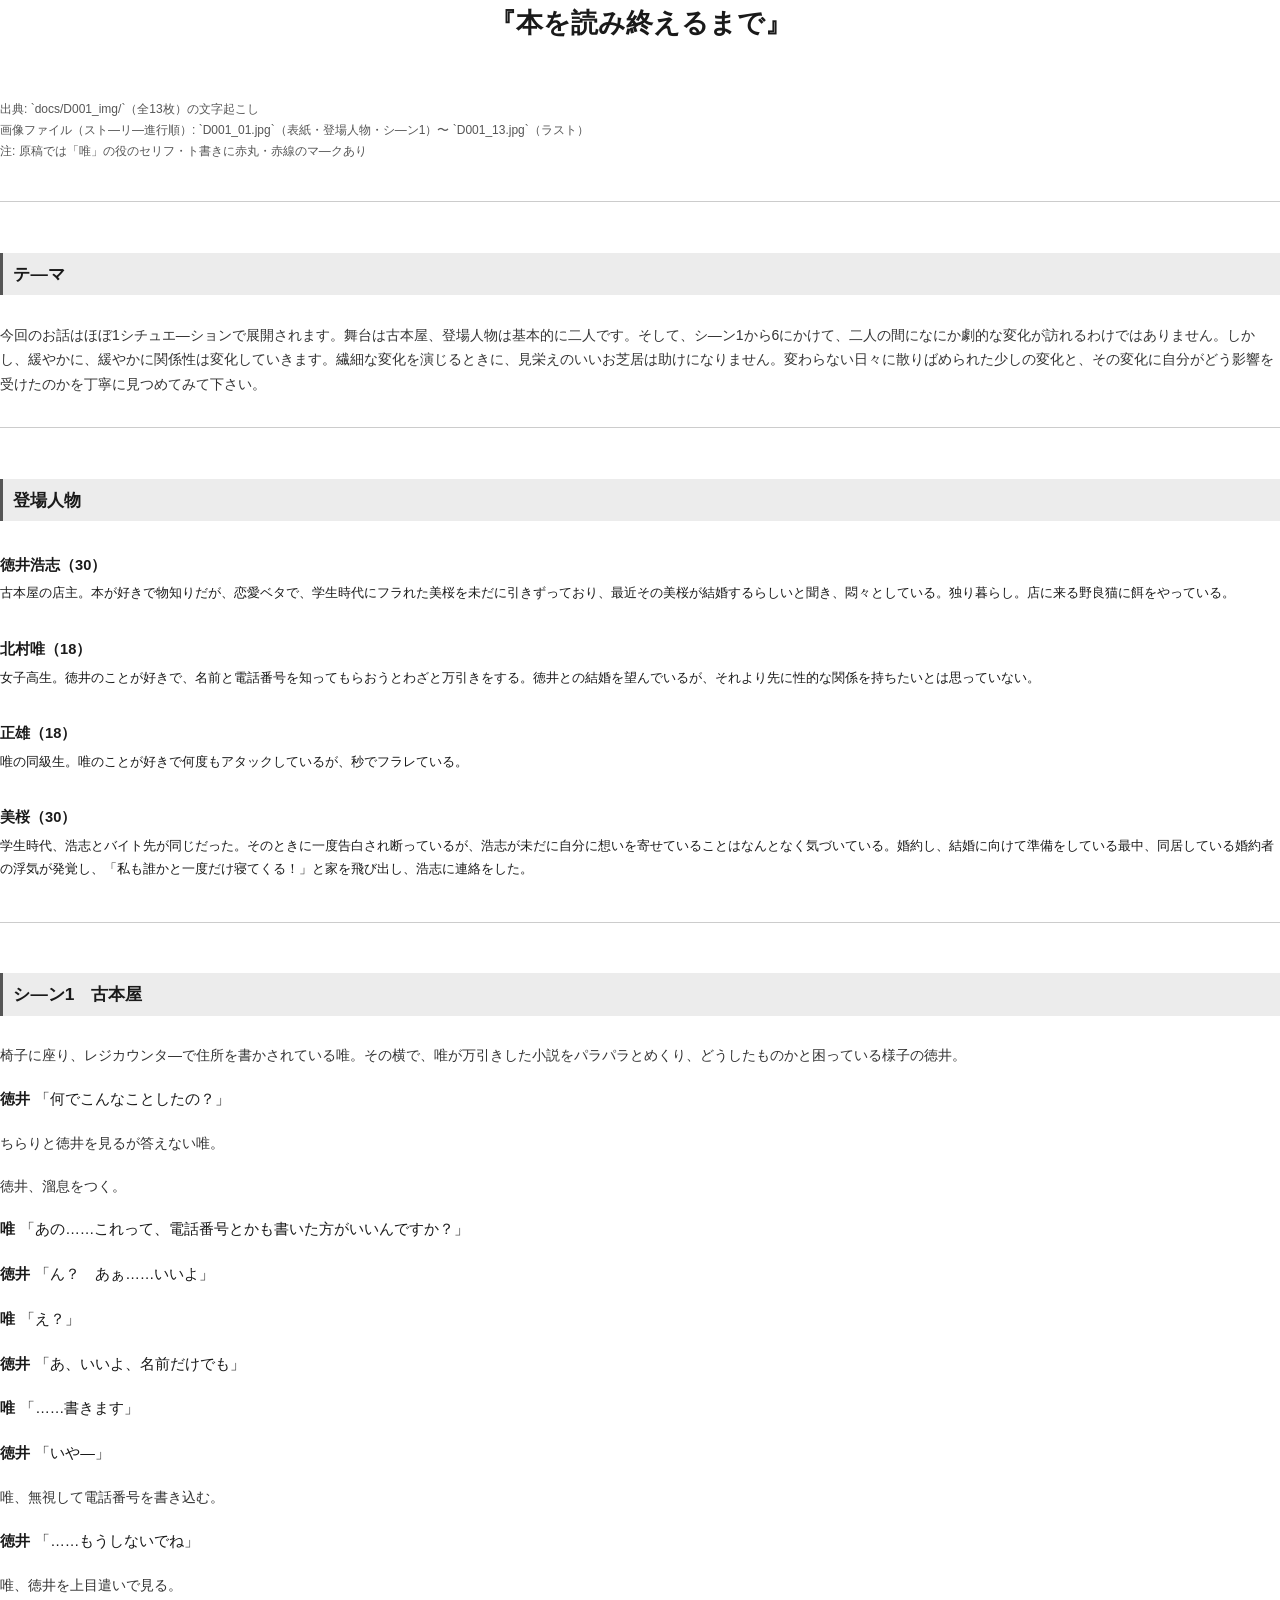
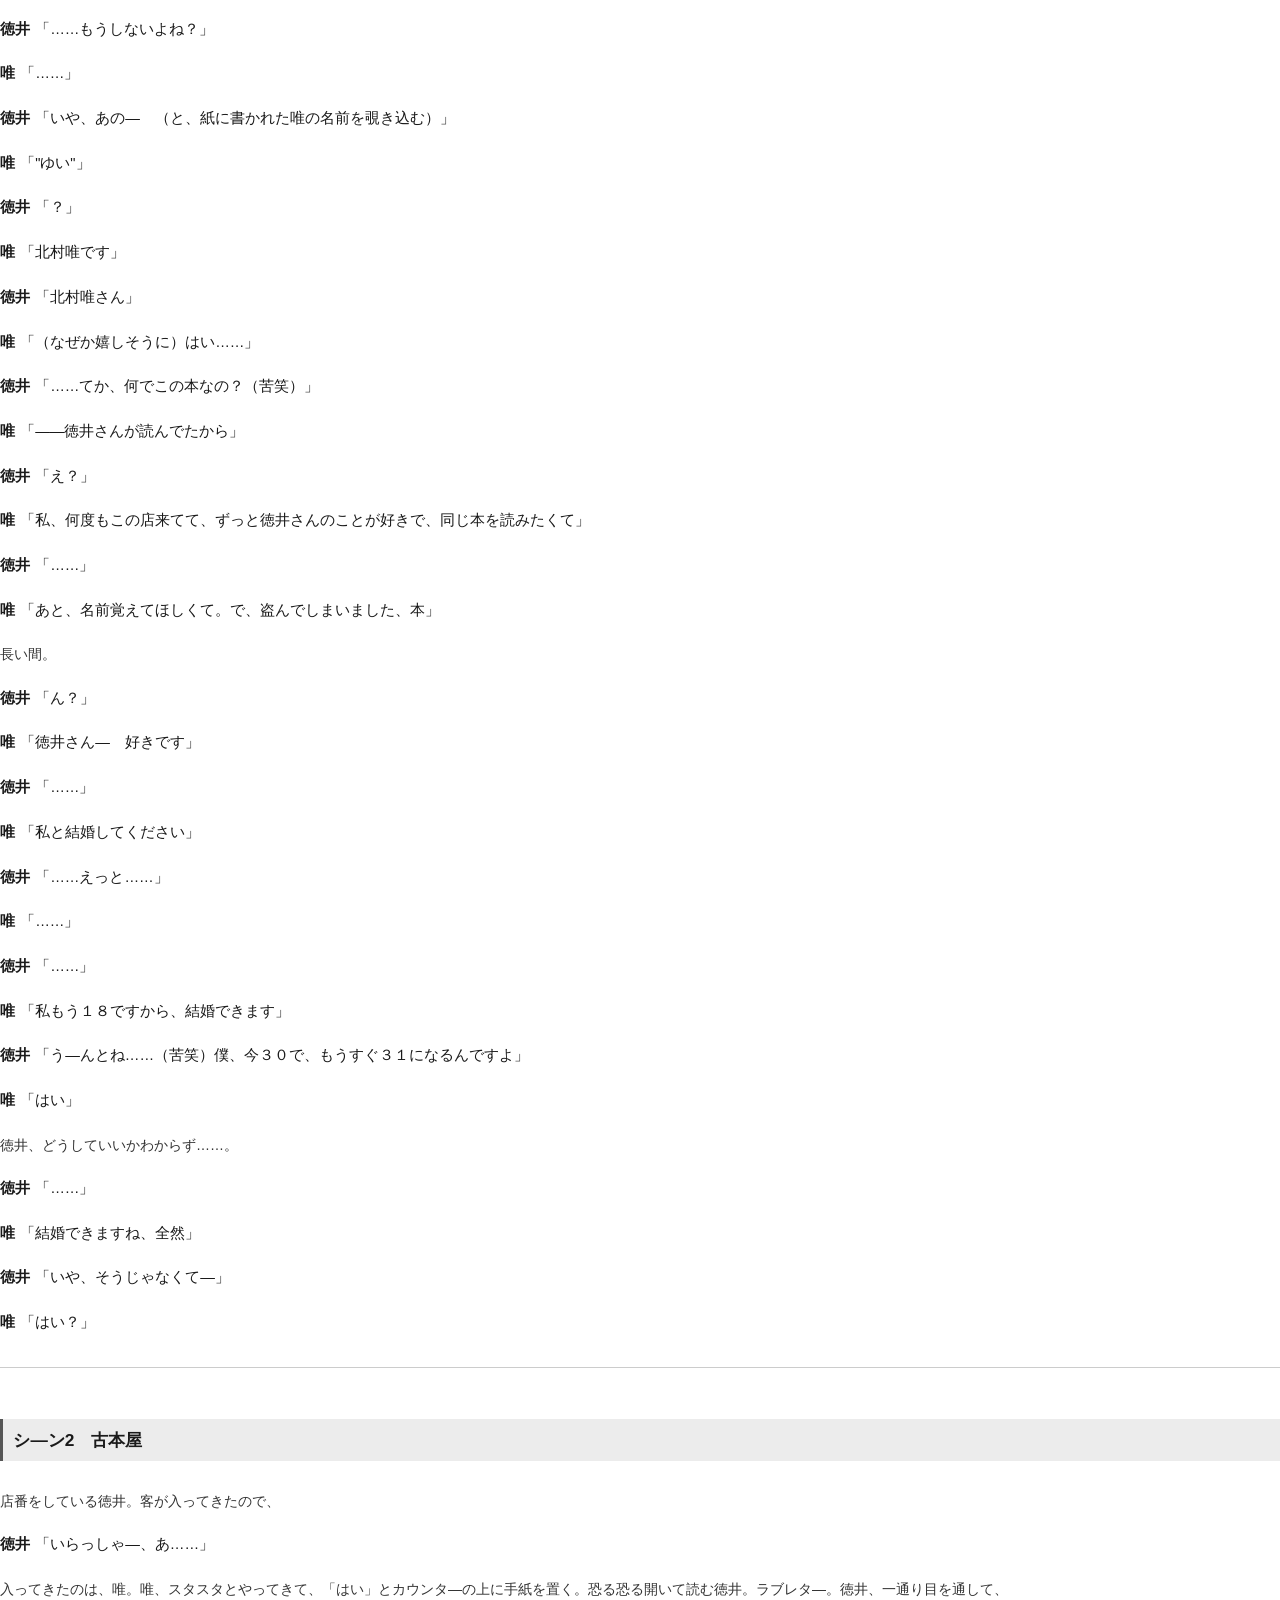
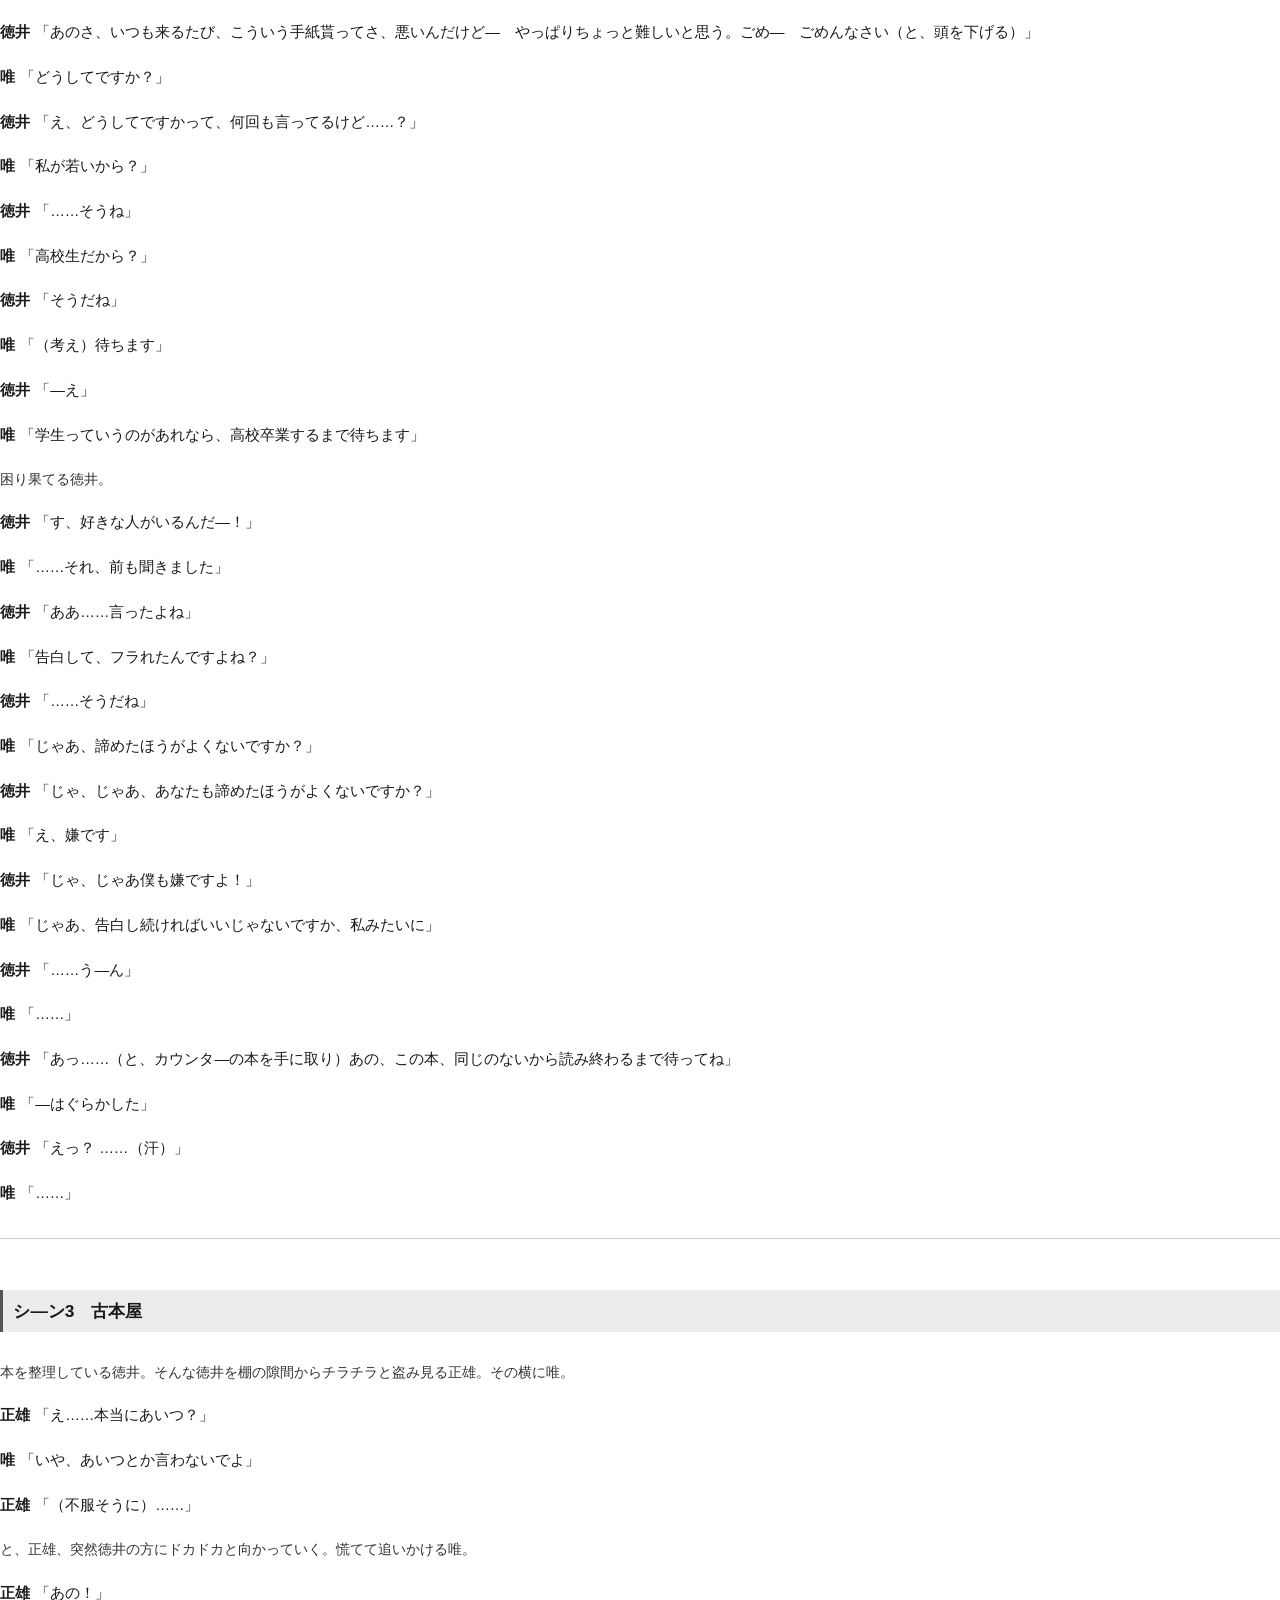
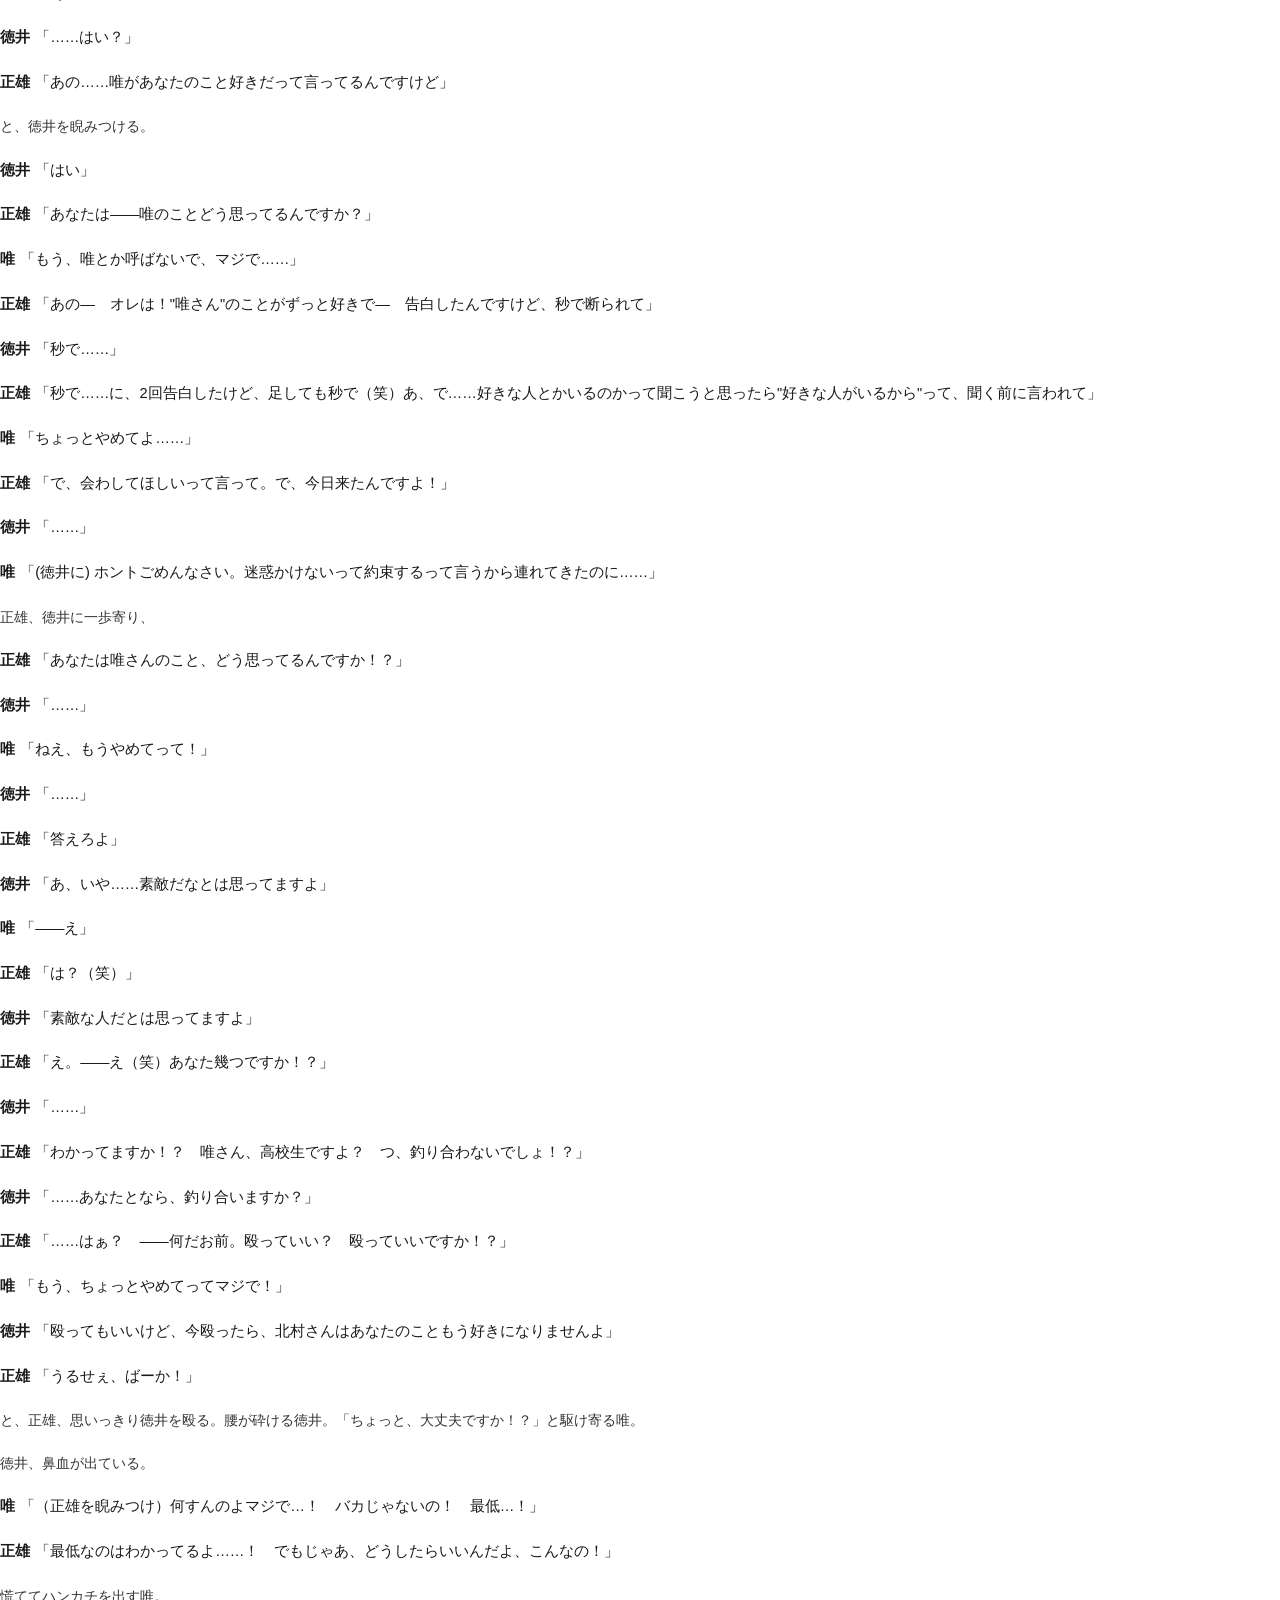
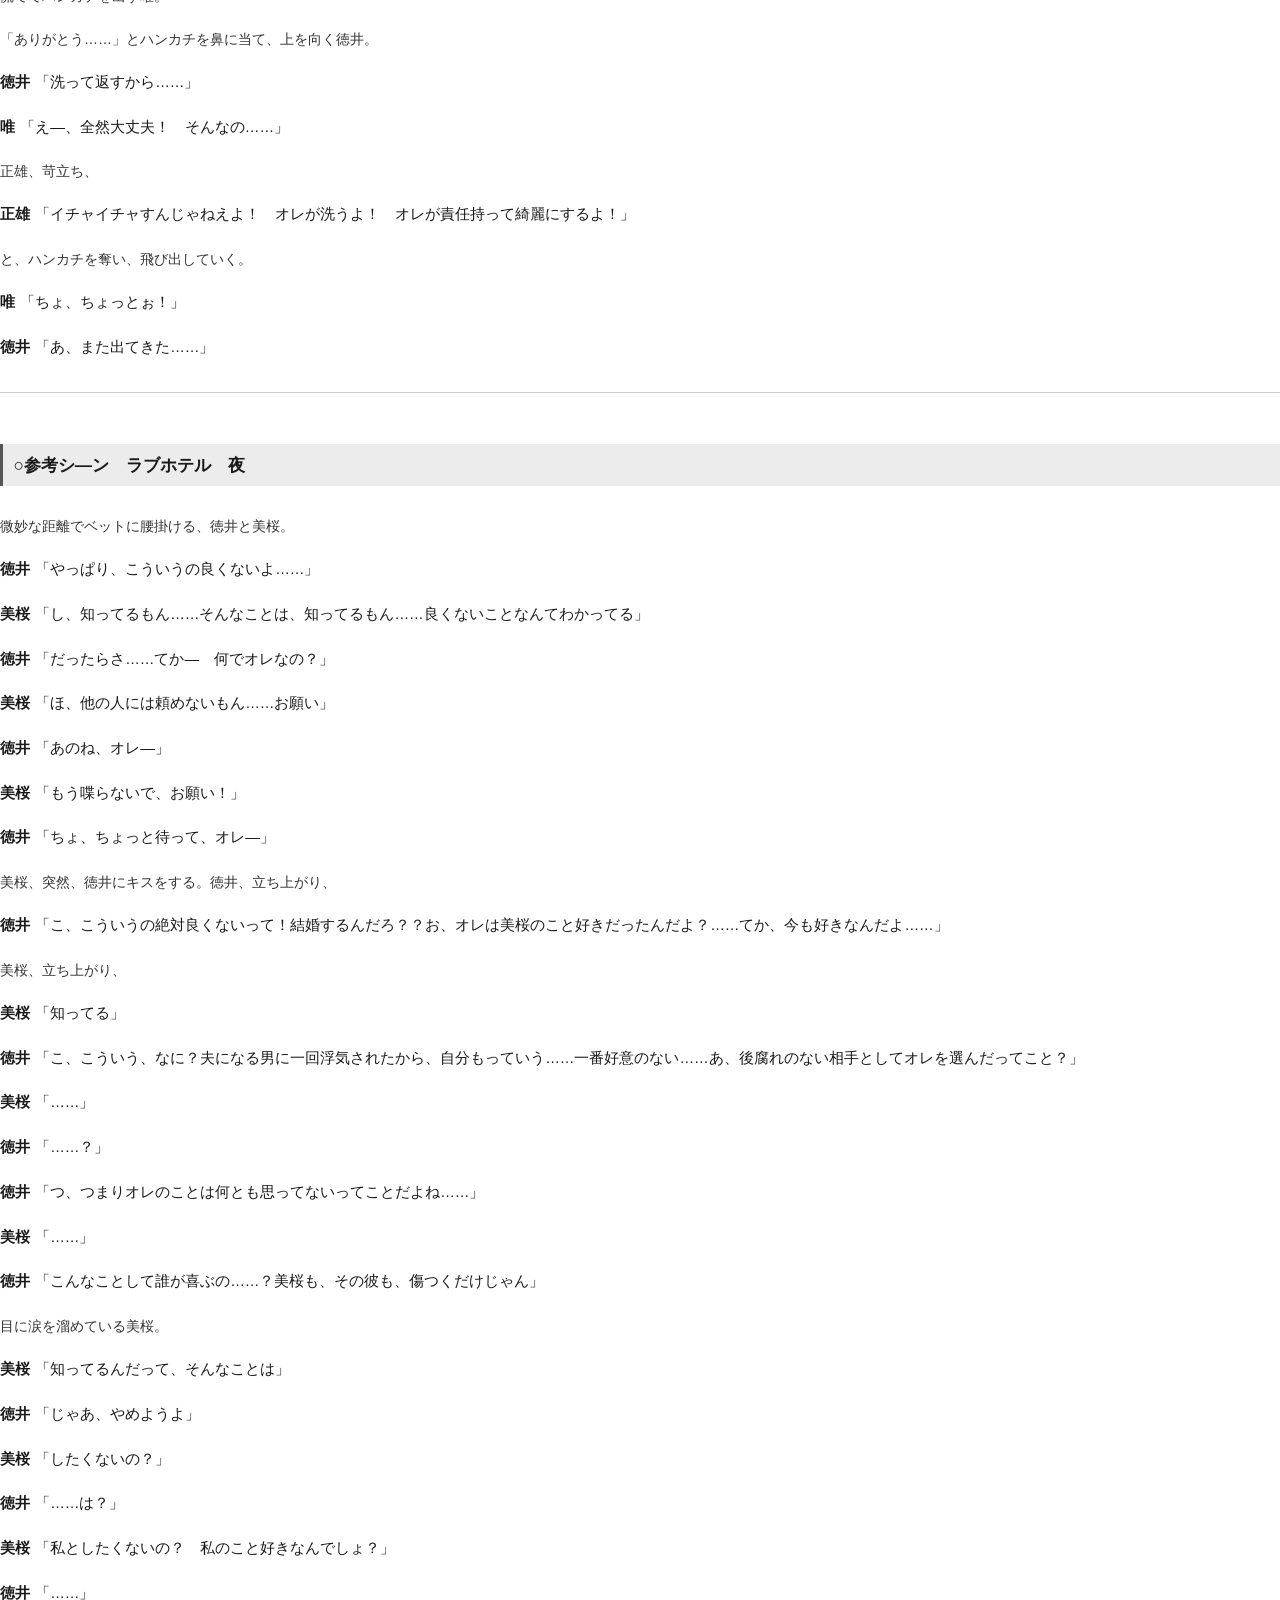
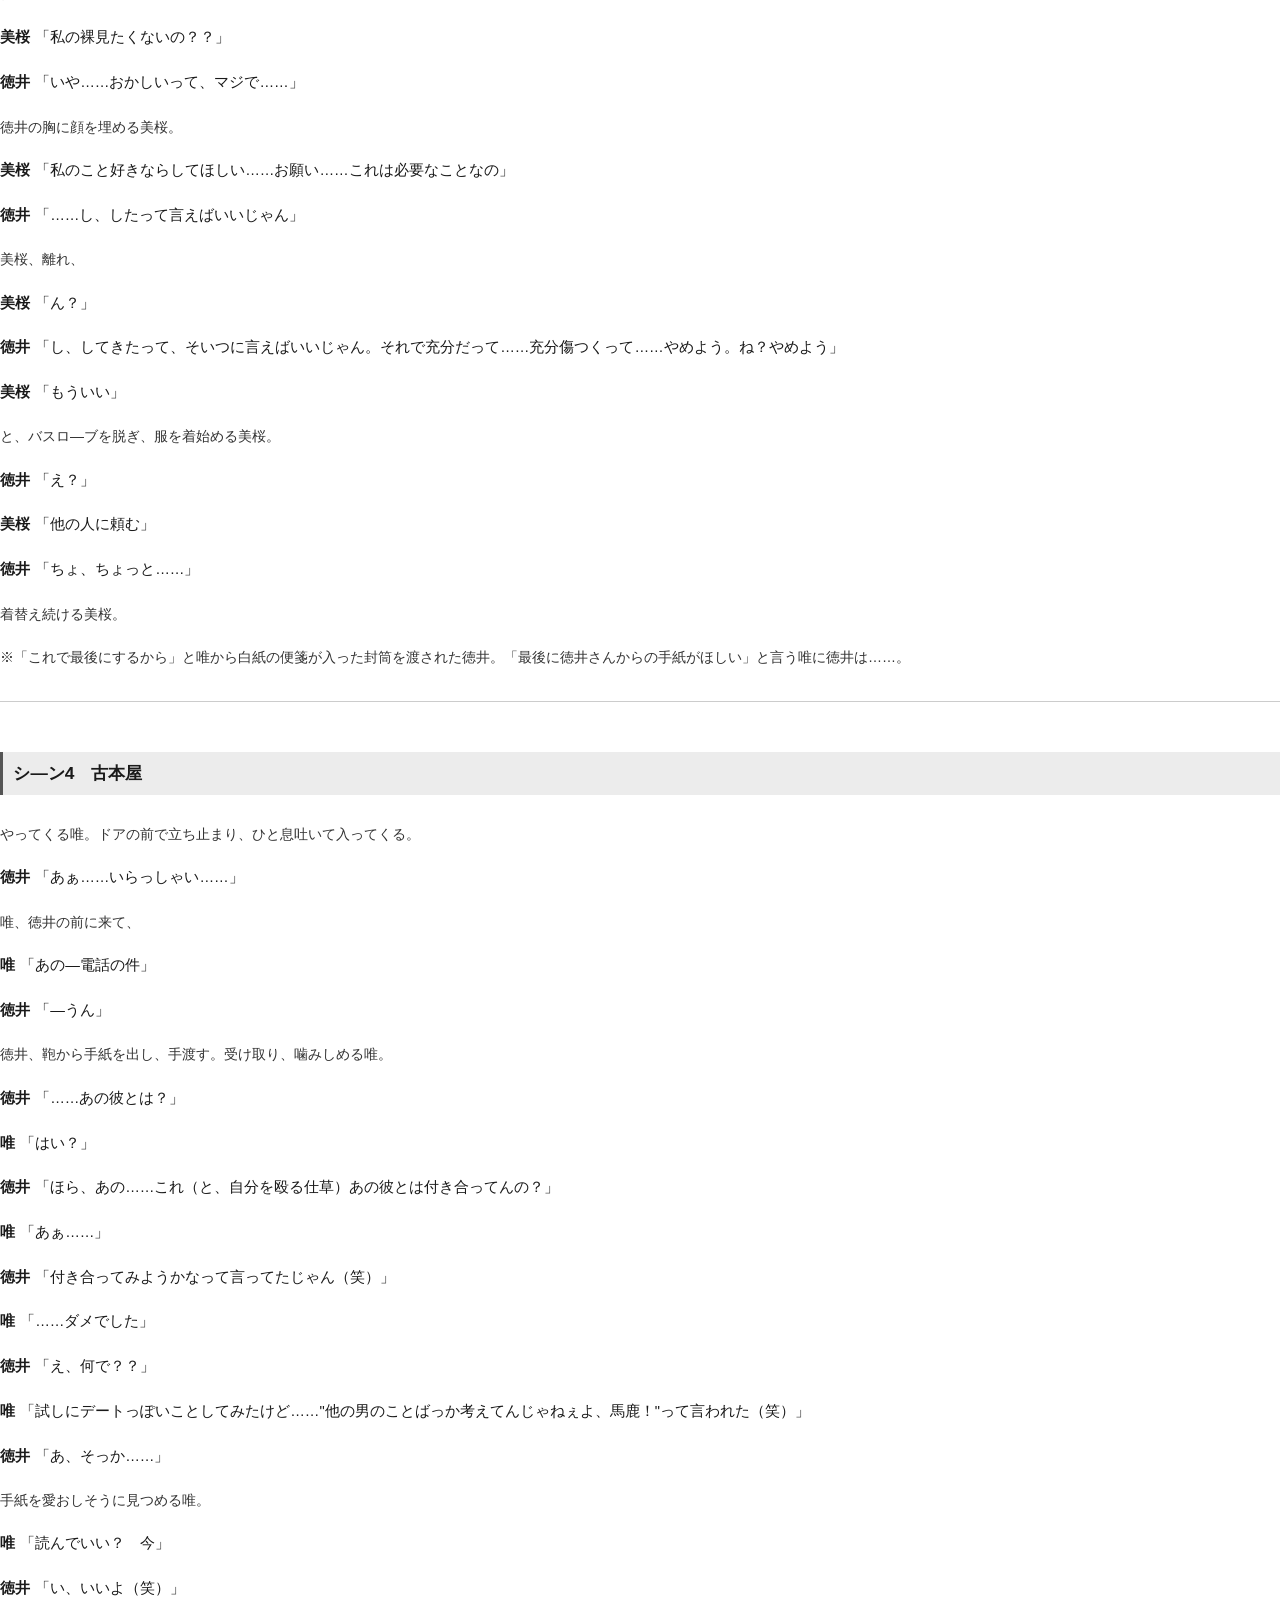
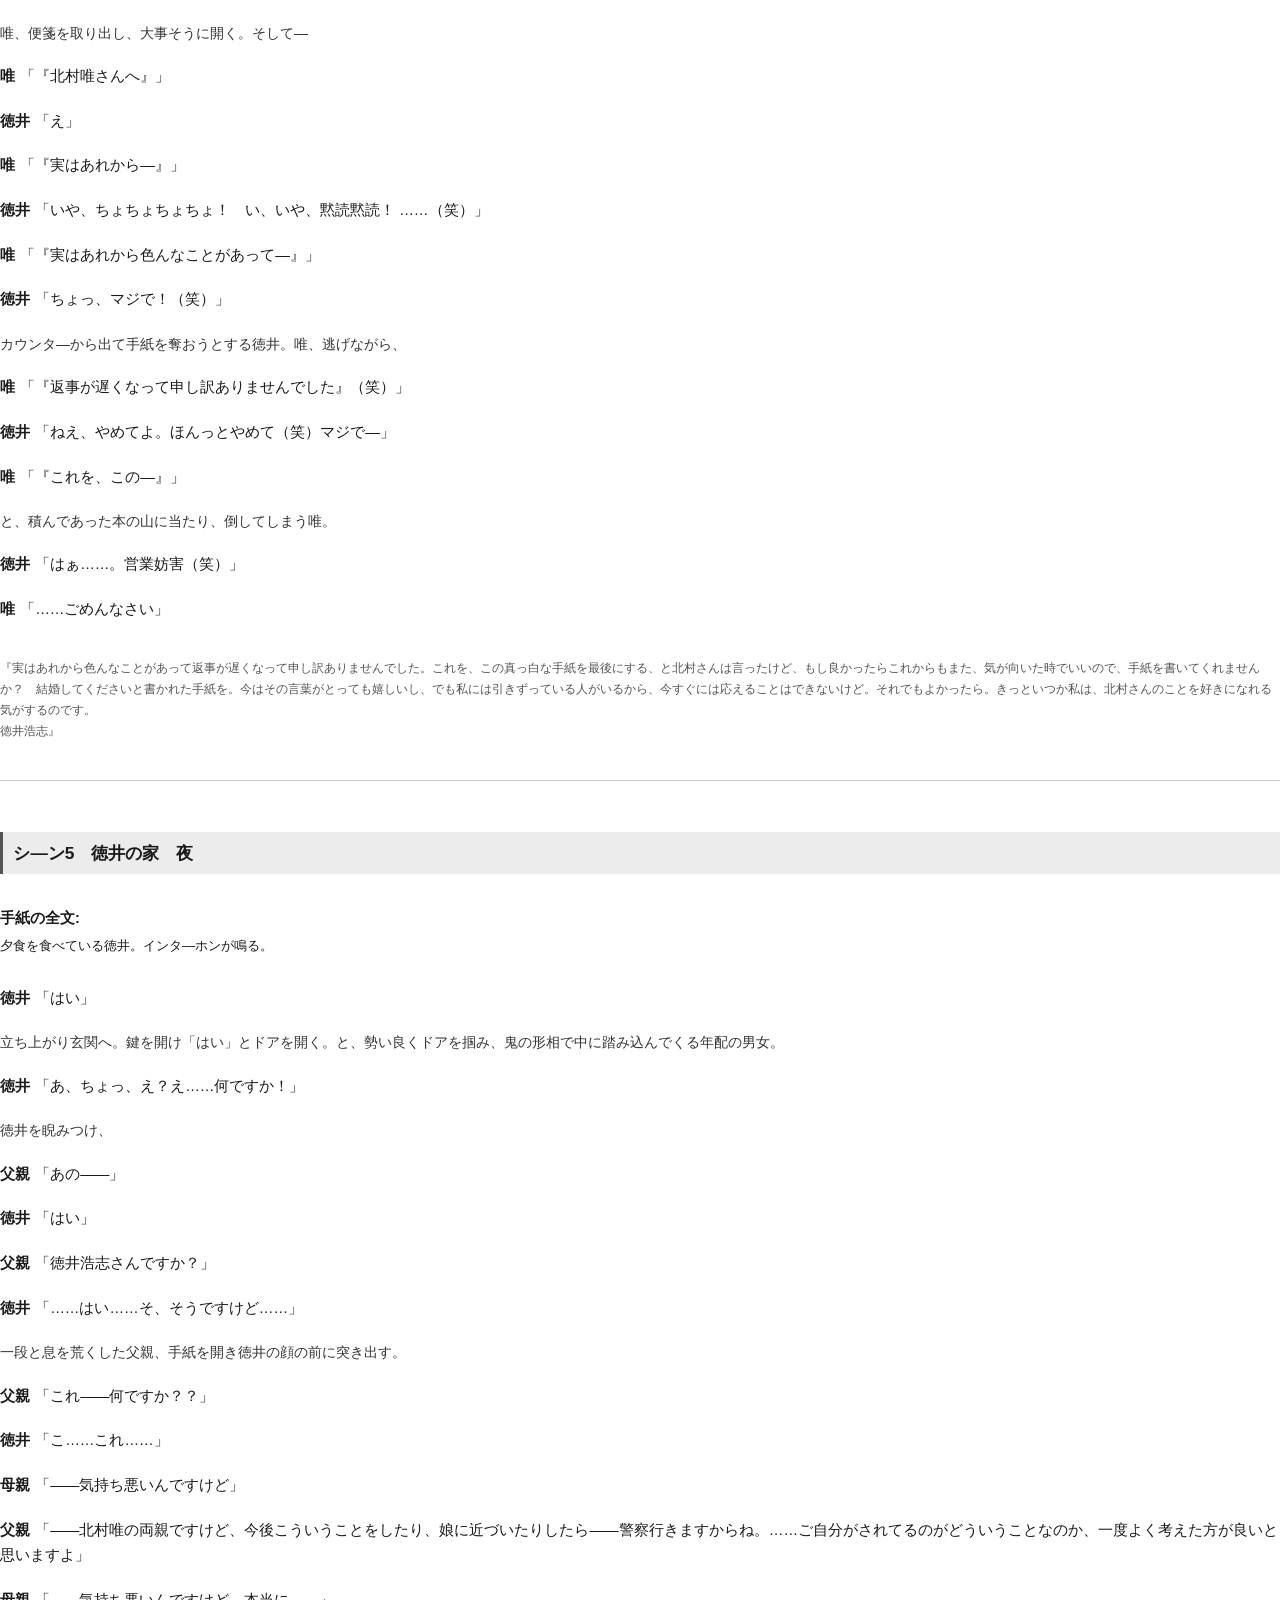
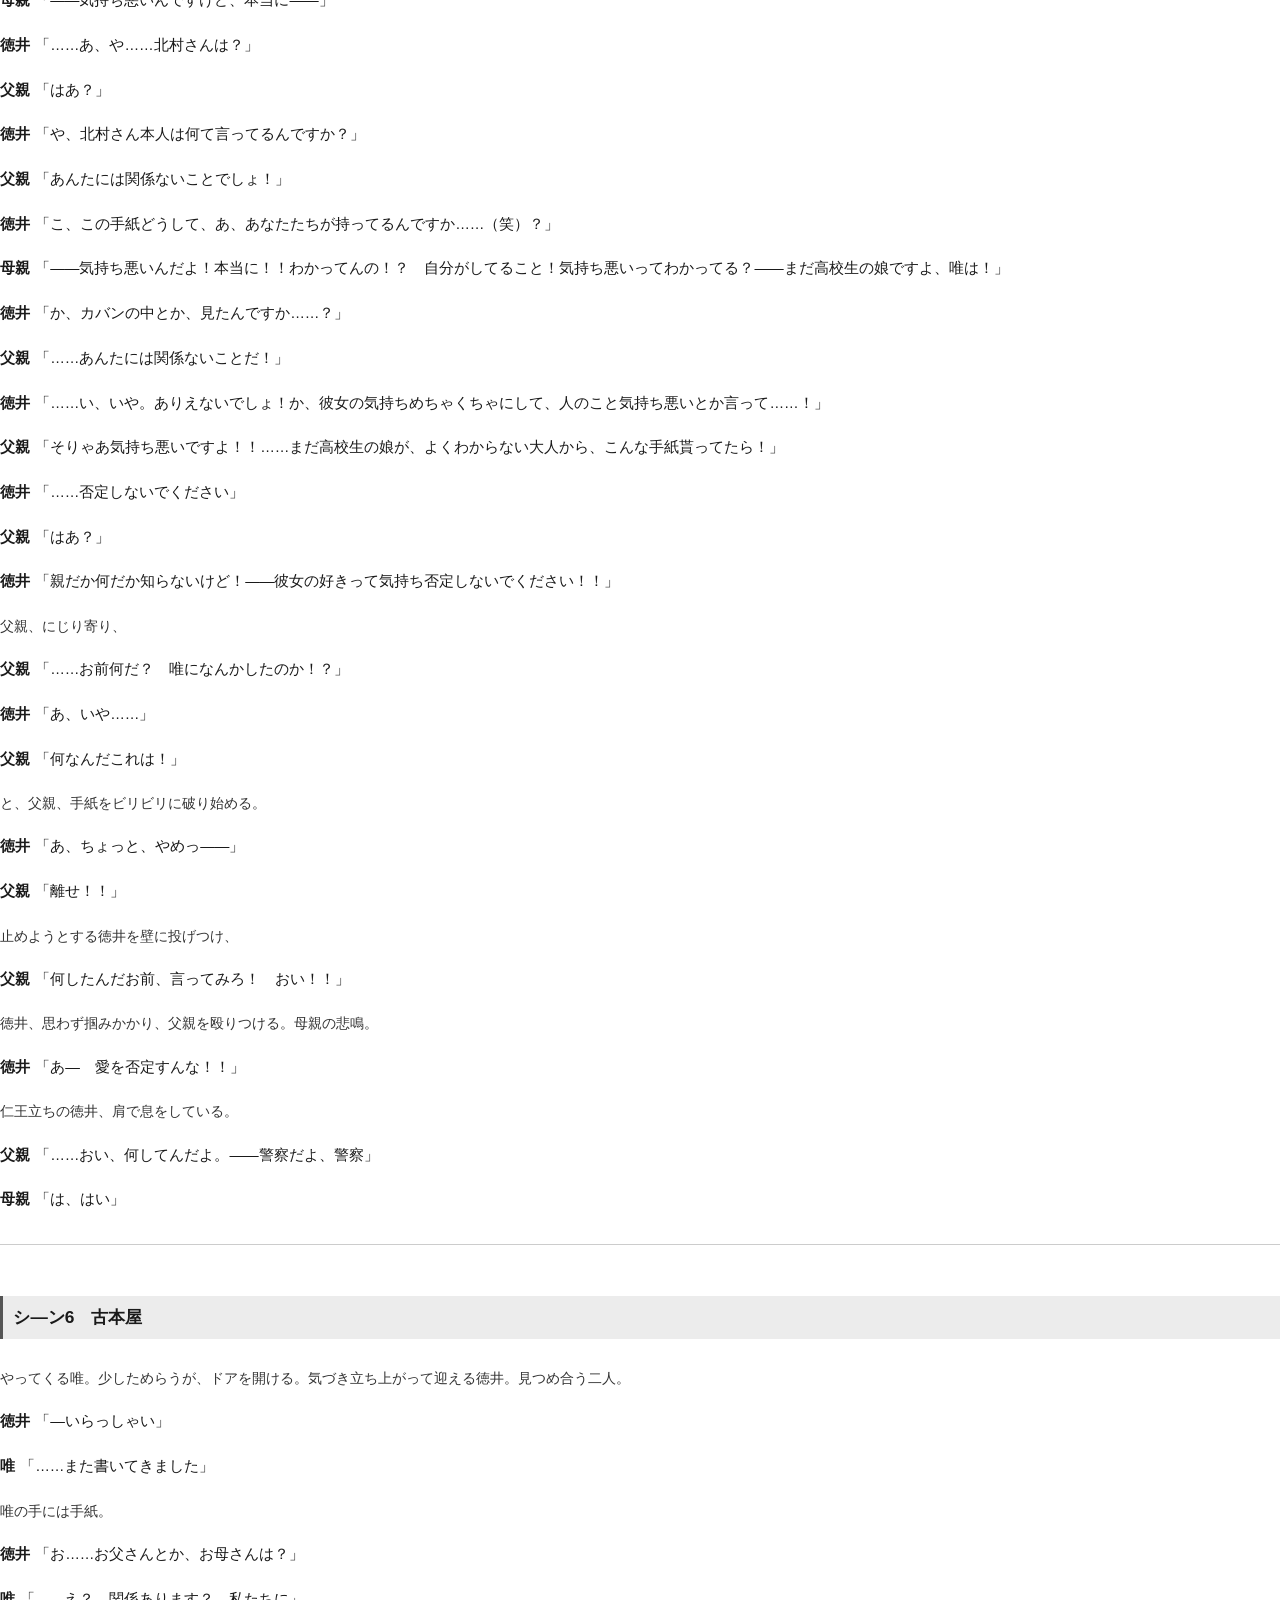
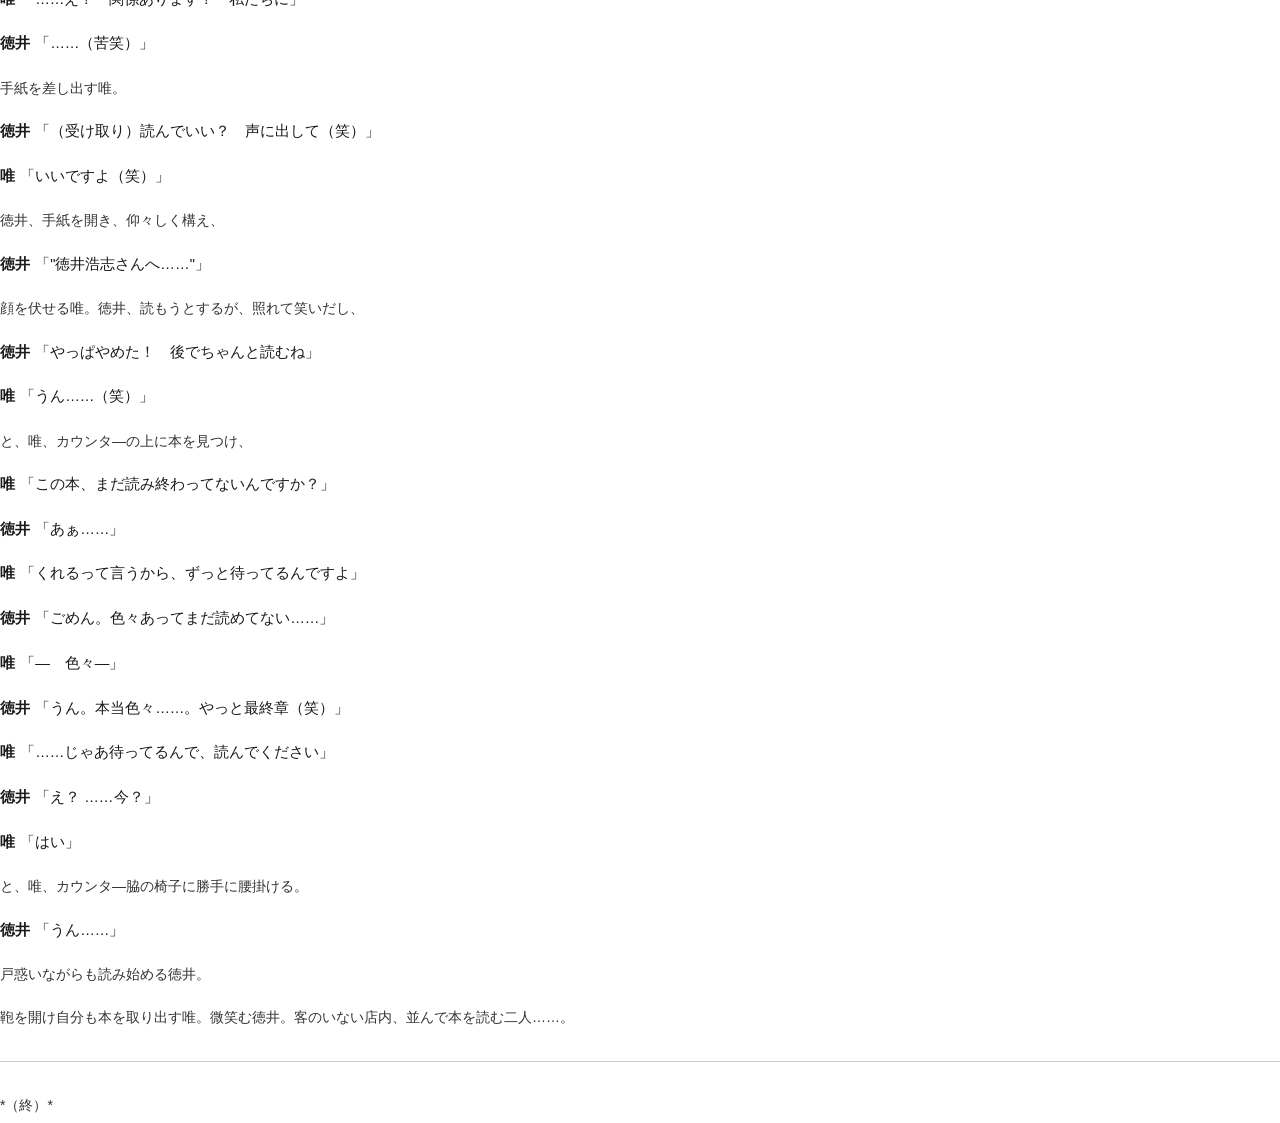
<file: docs/.pdf_build/D001_yoko.html>
<!DOCTYPE html>
<html lang="ja">
<head>
<meta charset="utf-8">
<title>本を読み終えるまで</title>
<style>
@page { size: A4; margin: 18mm 16mm 20mm 16mm; }
* { box-sizing: border-box; }
html, body {
  margin: 0; padding: 0;
  writing-mode: horizontal-tb;
  font-family: "BIZ UDGothic", "Yu Gothic UI", "Meiryo", sans-serif;
  font-size: 11pt; line-height: 1.75; color: #1a1a1a;
}
body.tate { min-height: 257mm; }
h1.title { font-size: 20pt; font-weight: 700; text-align: center; margin: 0 0 1.2em; }
h2.scene {
  font-size: 13pt; font-weight: 700; background: #ececec;
  border-inline-start: 3px solid #555; padding: 0.35em 0.6em; margin: 1.4em 0 0.8em;
}
.meta { font-size: 9pt; color: #555; margin-bottom: 1em; }
.character { margin: 0.6em 0 1em; }
.char-name { margin: 0 0 0.2em; font-weight: 700; }
.char-desc { margin: 0; font-size: 10pt; }
.dialogue { margin: 0.35em 0; }
.dialogue .speaker { font-weight: 700; margin-inline-end: 0.35em; }
.stage { margin: 0.35em 0; font-size: 10.5pt; color: #333; }
hr { border: none; border-top: 1px solid #ccc; margin: 1.2em 0; }
body.tate hr {
  border-top: none; border-inline-start: 1px solid #ccc;
  height: 2em; width: 0; margin: 1em 0.5em;
}
.spacer { height: 0.6em; }
</style>
</head>
<body class="yoko">
<h1 class="title">『本を読み終えるまで』</h1><div class="spacer"></div><div class="meta"><p>出典: `docs/D001_img/`（全13枚）の文字起こし<br>画像ファイル（スト―リ―進行順）: `D001_01.jpg`（表紙・登場人物・シ―ン1）〜 `D001_13.jpg`（ラスト）<br>注: 原稿では「唯」の役のセリフ・ト書きに赤丸・赤線のマ―クあり</p></div><div class="spacer"></div><hr><div class="spacer"></div><h2 class="scene">テ―マ</h2><div class="spacer"></div><p class="stage">今回のお話はほぼ1シチュエ―ションで展開されます。舞台は古本屋、登場人物は基本的に二人です。そして、シ―ン1から6にかけて、二人の間になにか劇的な変化が訪れるわけではありません。しかし、緩やかに、緩やかに関係性は変化していきます。繊細な変化を演じるときに、見栄えのいいお芝居は助けになりません。変わらない日々に散りばめられた少しの変化と、その変化に自分がどう影響を受けたのかを丁寧に見つめてみて下さい。</p><div class="spacer"></div><hr><div class="spacer"></div><h2 class="scene">登場人物</h2><div class="spacer"></div><div class="character"><p class="char-name"><strong>徳井浩志（30）</strong></p><p class="char-desc">古本屋の店主。本が好きで物知りだが、恋愛ベタで、学生時代にフラれた美桜を未だに引きずっており、最近その美桜が結婚するらしいと聞き、悶々としている。独り暮らし。店に来る野良猫に餌をやっている。</p></div><div class="spacer"></div><div class="character"><p class="char-name"><strong>北村唯（18）</strong></p><p class="char-desc">女子高生。徳井のことが好きで、名前と電話番号を知ってもらおうとわざと万引きをする。徳井との結婚を望んでいるが、それより先に性的な関係を持ちたいとは思っていない。</p></div><div class="spacer"></div><div class="character"><p class="char-name"><strong>正雄（18）</strong></p><p class="char-desc">唯の同級生。唯のことが好きで何度もアタックしているが、秒でフラレている。</p></div><div class="spacer"></div><div class="character"><p class="char-name"><strong>美桜（30）</strong></p><p class="char-desc">学生時代、浩志とバイト先が同じだった。そのときに一度告白され断っているが、浩志が未だに自分に想いを寄せていることはなんとなく気づいている。婚約し、結婚に向けて準備をしている最中、同居している婚約者の浮気が発覚し、「私も誰かと一度だけ寝てくる！」と家を飛び出し、浩志に連絡をした。</p></div><div class="spacer"></div><hr><div class="spacer"></div><h2 class="scene">シ―ン1　古本屋</h2><div class="spacer"></div><p class="stage">椅子に座り、レジカウンタ―で住所を書かされている唯。その横で、唯が万引きした小説をパラパラとめくり、どうしたものかと困っている様子の徳井。</p><div class="spacer"></div><p class="dialogue"><span class="speaker">徳井</span><span class="line">「何でこんなことしたの？」</span></p><div class="spacer"></div><p class="stage">ちらりと徳井を見るが答えない唯。</p><div class="spacer"></div><p class="stage">徳井、溜息をつく。</p><div class="spacer"></div><p class="dialogue"><span class="speaker">唯</span><span class="line">「あの……これって、電話番号とかも書いた方がいいんですか？」</span></p><div class="spacer"></div><p class="dialogue"><span class="speaker">徳井</span><span class="line">「ん？　あぁ……いいよ」</span></p><div class="spacer"></div><p class="dialogue"><span class="speaker">唯</span><span class="line">「え？」</span></p><div class="spacer"></div><p class="dialogue"><span class="speaker">徳井</span><span class="line">「あ、いいよ、名前だけでも」</span></p><div class="spacer"></div><p class="dialogue"><span class="speaker">唯</span><span class="line">「……書きます」</span></p><div class="spacer"></div><p class="dialogue"><span class="speaker">徳井</span><span class="line">「いや―」</span></p><div class="spacer"></div><p class="stage">唯、無視して電話番号を書き込む。</p><div class="spacer"></div><p class="dialogue"><span class="speaker">徳井</span><span class="line">「……もうしないでね」</span></p><div class="spacer"></div><p class="stage">唯、徳井を上目遣いで見る。</p><div class="spacer"></div><p class="dialogue"><span class="speaker">徳井</span><span class="line">「……もうしないよね？」</span></p><div class="spacer"></div><p class="dialogue"><span class="speaker">唯</span><span class="line">「……」</span></p><div class="spacer"></div><p class="dialogue"><span class="speaker">徳井</span><span class="line">「いや、あの―　（と、紙に書かれた唯の名前を覗き込む）」</span></p><div class="spacer"></div><p class="dialogue"><span class="speaker">唯</span><span class="line">「"ゆい"」</span></p><div class="spacer"></div><p class="dialogue"><span class="speaker">徳井</span><span class="line">「？」</span></p><div class="spacer"></div><p class="dialogue"><span class="speaker">唯</span><span class="line">「北村唯です」</span></p><div class="spacer"></div><p class="dialogue"><span class="speaker">徳井</span><span class="line">「北村唯さん」</span></p><div class="spacer"></div><p class="dialogue"><span class="speaker">唯</span><span class="line">「（なぜか嬉しそうに）はい……」</span></p><div class="spacer"></div><p class="dialogue"><span class="speaker">徳井</span><span class="line">「……てか、何でこの本なの？（苦笑）」</span></p><div class="spacer"></div><p class="dialogue"><span class="speaker">唯</span><span class="line">「――徳井さんが読んでたから」</span></p><div class="spacer"></div><p class="dialogue"><span class="speaker">徳井</span><span class="line">「え？」</span></p><div class="spacer"></div><p class="dialogue"><span class="speaker">唯</span><span class="line">「私、何度もこの店来てて、ずっと徳井さんのことが好きで、同じ本を読みたくて」</span></p><div class="spacer"></div><p class="dialogue"><span class="speaker">徳井</span><span class="line">「……」</span></p><div class="spacer"></div><p class="dialogue"><span class="speaker">唯</span><span class="line">「あと、名前覚えてほしくて。で、盗んでしまいました、本」</span></p><div class="spacer"></div><p class="stage">長い間。</p><div class="spacer"></div><p class="dialogue"><span class="speaker">徳井</span><span class="line">「ん？」</span></p><div class="spacer"></div><p class="dialogue"><span class="speaker">唯</span><span class="line">「徳井さん―　好きです」</span></p><div class="spacer"></div><p class="dialogue"><span class="speaker">徳井</span><span class="line">「……」</span></p><div class="spacer"></div><p class="dialogue"><span class="speaker">唯</span><span class="line">「私と結婚してください」</span></p><div class="spacer"></div><p class="dialogue"><span class="speaker">徳井</span><span class="line">「……えっと……」</span></p><div class="spacer"></div><p class="dialogue"><span class="speaker">唯</span><span class="line">「……」</span></p><div class="spacer"></div><p class="dialogue"><span class="speaker">徳井</span><span class="line">「……」</span></p><div class="spacer"></div><p class="dialogue"><span class="speaker">唯</span><span class="line">「私もう１８ですから、結婚できます」</span></p><div class="spacer"></div><p class="dialogue"><span class="speaker">徳井</span><span class="line">「う―んとね……（苦笑）僕、今３０で、もうすぐ３１になるんですよ」</span></p><div class="spacer"></div><p class="dialogue"><span class="speaker">唯</span><span class="line">「はい」</span></p><div class="spacer"></div><p class="stage">徳井、どうしていいかわからず……。</p><div class="spacer"></div><p class="dialogue"><span class="speaker">徳井</span><span class="line">「……」</span></p><div class="spacer"></div><p class="dialogue"><span class="speaker">唯</span><span class="line">「結婚できますね、全然」</span></p><div class="spacer"></div><p class="dialogue"><span class="speaker">徳井</span><span class="line">「いや、そうじゃなくて―」</span></p><div class="spacer"></div><p class="dialogue"><span class="speaker">唯</span><span class="line">「はい？」</span></p><div class="spacer"></div><hr><div class="spacer"></div><h2 class="scene">シ―ン2　古本屋</h2><div class="spacer"></div><p class="stage">店番をしている徳井。客が入ってきたので、</p><div class="spacer"></div><p class="dialogue"><span class="speaker">徳井</span><span class="line">「いらっしゃ―、あ……」</span></p><div class="spacer"></div><p class="stage">入ってきたのは、唯。唯、スタスタとやってきて、「はい」とカウンタ―の上に手紙を置く。恐る恐る開いて読む徳井。ラブレタ―。徳井、一通り目を通して、</p><div class="spacer"></div><p class="dialogue"><span class="speaker">徳井</span><span class="line">「あのさ、いつも来るたび、こういう手紙貰ってさ、悪いんだけど―　やっぱりちょっと難しいと思う。ごめ―　ごめんなさい（と、頭を下げる）」</span></p><div class="spacer"></div><p class="dialogue"><span class="speaker">唯</span><span class="line">「どうしてですか？」</span></p><div class="spacer"></div><p class="dialogue"><span class="speaker">徳井</span><span class="line">「え、どうしてですかって、何回も言ってるけど……？」</span></p><div class="spacer"></div><p class="dialogue"><span class="speaker">唯</span><span class="line">「私が若いから？」</span></p><div class="spacer"></div><p class="dialogue"><span class="speaker">徳井</span><span class="line">「……そうね」</span></p><div class="spacer"></div><p class="dialogue"><span class="speaker">唯</span><span class="line">「高校生だから？」</span></p><div class="spacer"></div><p class="dialogue"><span class="speaker">徳井</span><span class="line">「そうだね」</span></p><div class="spacer"></div><p class="dialogue"><span class="speaker">唯</span><span class="line">「（考え）待ちます」</span></p><div class="spacer"></div><p class="dialogue"><span class="speaker">徳井</span><span class="line">「―え」</span></p><div class="spacer"></div><p class="dialogue"><span class="speaker">唯</span><span class="line">「学生っていうのがあれなら、高校卒業するまで待ちます」</span></p><div class="spacer"></div><p class="stage">困り果てる徳井。</p><div class="spacer"></div><p class="dialogue"><span class="speaker">徳井</span><span class="line">「す、好きな人がいるんだ―！」</span></p><div class="spacer"></div><p class="dialogue"><span class="speaker">唯</span><span class="line">「……それ、前も聞きました」</span></p><div class="spacer"></div><p class="dialogue"><span class="speaker">徳井</span><span class="line">「ああ……言ったよね」</span></p><div class="spacer"></div><p class="dialogue"><span class="speaker">唯</span><span class="line">「告白して、フラれたんですよね？」</span></p><div class="spacer"></div><p class="dialogue"><span class="speaker">徳井</span><span class="line">「……そうだね」</span></p><div class="spacer"></div><p class="dialogue"><span class="speaker">唯</span><span class="line">「じゃあ、諦めたほうがよくないですか？」</span></p><div class="spacer"></div><p class="dialogue"><span class="speaker">徳井</span><span class="line">「じゃ、じゃあ、あなたも諦めたほうがよくないですか？」</span></p><div class="spacer"></div><p class="dialogue"><span class="speaker">唯</span><span class="line">「え、嫌です」</span></p><div class="spacer"></div><p class="dialogue"><span class="speaker">徳井</span><span class="line">「じゃ、じゃあ僕も嫌ですよ！」</span></p><div class="spacer"></div><p class="dialogue"><span class="speaker">唯</span><span class="line">「じゃあ、告白し続ければいいじゃないですか、私みたいに」</span></p><div class="spacer"></div><p class="dialogue"><span class="speaker">徳井</span><span class="line">「……う―ん」</span></p><div class="spacer"></div><p class="dialogue"><span class="speaker">唯</span><span class="line">「……」</span></p><div class="spacer"></div><p class="dialogue"><span class="speaker">徳井</span><span class="line">「あっ……（と、カウンタ―の本を手に取り）あの、この本、同じのないから読み終わるまで待ってね」</span></p><div class="spacer"></div><p class="dialogue"><span class="speaker">唯</span><span class="line">「―はぐらかした」</span></p><div class="spacer"></div><p class="dialogue"><span class="speaker">徳井</span><span class="line">「えっ？ ……（汗）」</span></p><div class="spacer"></div><p class="dialogue"><span class="speaker">唯</span><span class="line">「……」</span></p><div class="spacer"></div><hr><div class="spacer"></div><h2 class="scene">シ―ン3　古本屋</h2><div class="spacer"></div><p class="stage">本を整理している徳井。そんな徳井を棚の隙間からチラチラと盗み見る正雄。その横に唯。</p><div class="spacer"></div><p class="dialogue"><span class="speaker">正雄</span><span class="line">「え……本当にあいつ？」</span></p><div class="spacer"></div><p class="dialogue"><span class="speaker">唯</span><span class="line">「いや、あいつとか言わないでよ」</span></p><div class="spacer"></div><p class="dialogue"><span class="speaker">正雄</span><span class="line">「（不服そうに）……」</span></p><div class="spacer"></div><p class="stage">と、正雄、突然徳井の方にドカドカと向かっていく。慌てて追いかける唯。</p><div class="spacer"></div><p class="dialogue"><span class="speaker">正雄</span><span class="line">「あの！」</span></p><div class="spacer"></div><p class="dialogue"><span class="speaker">徳井</span><span class="line">「……はい？」</span></p><div class="spacer"></div><p class="dialogue"><span class="speaker">正雄</span><span class="line">「あの……唯があなたのこと好きだって言ってるんですけど」</span></p><div class="spacer"></div><p class="stage">と、徳井を睨みつける。</p><div class="spacer"></div><p class="dialogue"><span class="speaker">徳井</span><span class="line">「はい」</span></p><div class="spacer"></div><p class="dialogue"><span class="speaker">正雄</span><span class="line">「あなたは――唯のことどう思ってるんですか？」</span></p><div class="spacer"></div><p class="dialogue"><span class="speaker">唯</span><span class="line">「もう、唯とか呼ばないで、マジで……」</span></p><div class="spacer"></div><p class="dialogue"><span class="speaker">正雄</span><span class="line">「あの―　オレは！"唯さん"のことがずっと好きで―　告白したんですけど、秒で断られて」</span></p><div class="spacer"></div><p class="dialogue"><span class="speaker">徳井</span><span class="line">「秒で……」</span></p><div class="spacer"></div><p class="dialogue"><span class="speaker">正雄</span><span class="line">「秒で……に、2回告白したけど、足しても秒で（笑）あ、で……好きな人とかいるのかって聞こうと思ったら"好きな人がいるから"って、聞く前に言われて」</span></p><div class="spacer"></div><p class="dialogue"><span class="speaker">唯</span><span class="line">「ちょっとやめてよ……」</span></p><div class="spacer"></div><p class="dialogue"><span class="speaker">正雄</span><span class="line">「で、会わしてほしいって言って。で、今日来たんですよ！」</span></p><div class="spacer"></div><p class="dialogue"><span class="speaker">徳井</span><span class="line">「……」</span></p><div class="spacer"></div><p class="dialogue"><span class="speaker">唯</span><span class="line">「(徳井に) ホントごめんなさい。迷惑かけないって約束するって言うから連れてきたのに……」</span></p><div class="spacer"></div><p class="stage">正雄、徳井に一歩寄り、</p><div class="spacer"></div><p class="dialogue"><span class="speaker">正雄</span><span class="line">「あなたは唯さんのこと、どう思ってるんですか！？」</span></p><div class="spacer"></div><p class="dialogue"><span class="speaker">徳井</span><span class="line">「……」</span></p><div class="spacer"></div><p class="dialogue"><span class="speaker">唯</span><span class="line">「ねえ、もうやめてって！」</span></p><div class="spacer"></div><p class="dialogue"><span class="speaker">徳井</span><span class="line">「……」</span></p><div class="spacer"></div><p class="dialogue"><span class="speaker">正雄</span><span class="line">「答えろよ」</span></p><div class="spacer"></div><p class="dialogue"><span class="speaker">徳井</span><span class="line">「あ、いや……素敵だなとは思ってますよ」</span></p><div class="spacer"></div><p class="dialogue"><span class="speaker">唯</span><span class="line">「――え」</span></p><div class="spacer"></div><p class="dialogue"><span class="speaker">正雄</span><span class="line">「は？（笑）」</span></p><div class="spacer"></div><p class="dialogue"><span class="speaker">徳井</span><span class="line">「素敵な人だとは思ってますよ」</span></p><div class="spacer"></div><p class="dialogue"><span class="speaker">正雄</span><span class="line">「え。――え（笑）あなた幾つですか！？」</span></p><div class="spacer"></div><p class="dialogue"><span class="speaker">徳井</span><span class="line">「……」</span></p><div class="spacer"></div><p class="dialogue"><span class="speaker">正雄</span><span class="line">「わかってますか！？　唯さん、高校生ですよ？　つ、釣り合わないでしょ！？」</span></p><div class="spacer"></div><p class="dialogue"><span class="speaker">徳井</span><span class="line">「……あなたとなら、釣り合いますか？」</span></p><div class="spacer"></div><p class="dialogue"><span class="speaker">正雄</span><span class="line">「……はぁ？　――何だお前。殴っていい？　殴っていいですか！？」</span></p><div class="spacer"></div><p class="dialogue"><span class="speaker">唯</span><span class="line">「もう、ちょっとやめてってマジで！」</span></p><div class="spacer"></div><p class="dialogue"><span class="speaker">徳井</span><span class="line">「殴ってもいいけど、今殴ったら、北村さんはあなたのこともう好きになりませんよ」</span></p><div class="spacer"></div><p class="dialogue"><span class="speaker">正雄</span><span class="line">「うるせぇ、ばーか！」</span></p><div class="spacer"></div><p class="stage">と、正雄、思いっきり徳井を殴る。腰が砕ける徳井。「ちょっと、大丈夫ですか！？」と駆け寄る唯。</p><div class="spacer"></div><p class="stage">徳井、鼻血が出ている。</p><div class="spacer"></div><p class="dialogue"><span class="speaker">唯</span><span class="line">「（正雄を睨みつけ）何すんのよマジで…！　バカじゃないの！　最低…！」</span></p><div class="spacer"></div><p class="dialogue"><span class="speaker">正雄</span><span class="line">「最低なのはわかってるよ……！　でもじゃあ、どうしたらいいんだよ、こんなの！」</span></p><div class="spacer"></div><p class="stage">慌ててハンカチを出す唯。</p><div class="spacer"></div><p class="stage">「ありがとう……」とハンカチを鼻に当て、上を向く徳井。</p><div class="spacer"></div><p class="dialogue"><span class="speaker">徳井</span><span class="line">「洗って返すから……」</span></p><div class="spacer"></div><p class="dialogue"><span class="speaker">唯</span><span class="line">「え―、全然大丈夫！　そんなの……」</span></p><div class="spacer"></div><p class="stage">正雄、苛立ち、</p><div class="spacer"></div><p class="dialogue"><span class="speaker">正雄</span><span class="line">「イチャイチャすんじゃねえよ！　オレが洗うよ！　オレが責任持って綺麗にするよ！」</span></p><div class="spacer"></div><p class="stage">と、ハンカチを奪い、飛び出していく。</p><div class="spacer"></div><p class="dialogue"><span class="speaker">唯</span><span class="line">「ちょ、ちょっとぉ！」</span></p><div class="spacer"></div><p class="dialogue"><span class="speaker">徳井</span><span class="line">「あ、また出てきた……」</span></p><div class="spacer"></div><hr><div class="spacer"></div><h2 class="scene">○参考シ―ン　ラブホテル　夜</h2><div class="spacer"></div><p class="stage">微妙な距離でベットに腰掛ける、徳井と美桜。</p><div class="spacer"></div><p class="dialogue"><span class="speaker">徳井</span><span class="line">「やっぱり、こういうの良くないよ……」</span></p><div class="spacer"></div><p class="dialogue"><span class="speaker">美桜</span><span class="line">「し、知ってるもん……そんなことは、知ってるもん……良くないことなんてわかってる」</span></p><div class="spacer"></div><p class="dialogue"><span class="speaker">徳井</span><span class="line">「だったらさ……てか―　何でオレなの？」</span></p><div class="spacer"></div><p class="dialogue"><span class="speaker">美桜</span><span class="line">「ほ、他の人には頼めないもん……お願い」</span></p><div class="spacer"></div><p class="dialogue"><span class="speaker">徳井</span><span class="line">「あのね、オレ―」</span></p><div class="spacer"></div><p class="dialogue"><span class="speaker">美桜</span><span class="line">「もう喋らないで、お願い！」</span></p><div class="spacer"></div><p class="dialogue"><span class="speaker">徳井</span><span class="line">「ちょ、ちょっと待って、オレ―」</span></p><div class="spacer"></div><p class="stage">美桜、突然、徳井にキスをする。徳井、立ち上がり、</p><div class="spacer"></div><p class="dialogue"><span class="speaker">徳井</span><span class="line">「こ、こういうの絶対良くないって！結婚するんだろ？？お、オレは美桜のこと好きだったんだよ？……てか、今も好きなんだよ……」</span></p><div class="spacer"></div><p class="stage">美桜、立ち上がり、</p><div class="spacer"></div><p class="dialogue"><span class="speaker">美桜</span><span class="line">「知ってる」</span></p><div class="spacer"></div><p class="dialogue"><span class="speaker">徳井</span><span class="line">「こ、こういう、なに？夫になる男に一回浮気されたから、自分もっていう……一番好意のない……あ、後腐れのない相手としてオレを選んだってこと？」</span></p><div class="spacer"></div><p class="dialogue"><span class="speaker">美桜</span><span class="line">「……」</span></p><div class="spacer"></div><p class="dialogue"><span class="speaker">徳井</span><span class="line">「……？」</span></p><div class="spacer"></div><p class="dialogue"><span class="speaker">徳井</span><span class="line">「つ、つまりオレのことは何とも思ってないってことだよね……」</span></p><div class="spacer"></div><p class="dialogue"><span class="speaker">美桜</span><span class="line">「……」</span></p><div class="spacer"></div><p class="dialogue"><span class="speaker">徳井</span><span class="line">「こんなことして誰が喜ぶの……？美桜も、その彼も、傷つくだけじゃん」</span></p><div class="spacer"></div><p class="stage">目に涙を溜めている美桜。</p><div class="spacer"></div><p class="dialogue"><span class="speaker">美桜</span><span class="line">「知ってるんだって、そんなことは」</span></p><div class="spacer"></div><p class="dialogue"><span class="speaker">徳井</span><span class="line">「じゃあ、やめようよ」</span></p><div class="spacer"></div><p class="dialogue"><span class="speaker">美桜</span><span class="line">「したくないの？」</span></p><div class="spacer"></div><p class="dialogue"><span class="speaker">徳井</span><span class="line">「……は？」</span></p><div class="spacer"></div><p class="dialogue"><span class="speaker">美桜</span><span class="line">「私としたくないの？　私のこと好きなんでしょ？」</span></p><div class="spacer"></div><p class="dialogue"><span class="speaker">徳井</span><span class="line">「……」</span></p><div class="spacer"></div><p class="dialogue"><span class="speaker">美桜</span><span class="line">「私の裸見たくないの？？」</span></p><div class="spacer"></div><p class="dialogue"><span class="speaker">徳井</span><span class="line">「いや……おかしいって、マジで……」</span></p><div class="spacer"></div><p class="stage">徳井の胸に顔を埋める美桜。</p><div class="spacer"></div><p class="dialogue"><span class="speaker">美桜</span><span class="line">「私のこと好きならしてほしい……お願い……これは必要なことなの」</span></p><div class="spacer"></div><p class="dialogue"><span class="speaker">徳井</span><span class="line">「……し、したって言えばいいじゃん」</span></p><div class="spacer"></div><p class="stage">美桜、離れ、</p><div class="spacer"></div><p class="dialogue"><span class="speaker">美桜</span><span class="line">「ん？」</span></p><div class="spacer"></div><p class="dialogue"><span class="speaker">徳井</span><span class="line">「し、してきたって、そいつに言えばいいじゃん。それで充分だって……充分傷つくって……やめよう。ね？やめよう」</span></p><div class="spacer"></div><p class="dialogue"><span class="speaker">美桜</span><span class="line">「もういい」</span></p><div class="spacer"></div><p class="stage">と、バスロ―ブを脱ぎ、服を着始める美桜。</p><div class="spacer"></div><p class="dialogue"><span class="speaker">徳井</span><span class="line">「え？」</span></p><div class="spacer"></div><p class="dialogue"><span class="speaker">美桜</span><span class="line">「他の人に頼む」</span></p><div class="spacer"></div><p class="dialogue"><span class="speaker">徳井</span><span class="line">「ちょ、ちょっと……」</span></p><div class="spacer"></div><p class="stage">着替え続ける美桜。</p><div class="spacer"></div><p class="stage">※「これで最後にするから」と唯から白紙の便箋が入った封筒を渡された徳井。「最後に徳井さんからの手紙がほしい」と言う唯に徳井は……。</p><div class="spacer"></div><hr><div class="spacer"></div><h2 class="scene">シ―ン4　古本屋</h2><div class="spacer"></div><p class="stage">やってくる唯。ドアの前で立ち止まり、ひと息吐いて入ってくる。</p><div class="spacer"></div><p class="dialogue"><span class="speaker">徳井</span><span class="line">「あぁ……いらっしゃい……」</span></p><div class="spacer"></div><p class="stage">唯、徳井の前に来て、</p><div class="spacer"></div><p class="dialogue"><span class="speaker">唯</span><span class="line">「あの―電話の件」</span></p><div class="spacer"></div><p class="dialogue"><span class="speaker">徳井</span><span class="line">「―うん」</span></p><div class="spacer"></div><p class="stage">徳井、鞄から手紙を出し、手渡す。受け取り、噛みしめる唯。</p><div class="spacer"></div><p class="dialogue"><span class="speaker">徳井</span><span class="line">「……あの彼とは？」</span></p><div class="spacer"></div><p class="dialogue"><span class="speaker">唯</span><span class="line">「はい？」</span></p><div class="spacer"></div><p class="dialogue"><span class="speaker">徳井</span><span class="line">「ほら、あの……これ（と、自分を殴る仕草）あの彼とは付き合ってんの？」</span></p><div class="spacer"></div><p class="dialogue"><span class="speaker">唯</span><span class="line">「あぁ……」</span></p><div class="spacer"></div><p class="dialogue"><span class="speaker">徳井</span><span class="line">「付き合ってみようかなって言ってたじゃん（笑）」</span></p><div class="spacer"></div><p class="dialogue"><span class="speaker">唯</span><span class="line">「……ダメでした」</span></p><div class="spacer"></div><p class="dialogue"><span class="speaker">徳井</span><span class="line">「え、何で？？」</span></p><div class="spacer"></div><p class="dialogue"><span class="speaker">唯</span><span class="line">「試しにデートっぽいことしてみたけど……"他の男のことばっか考えてんじゃねぇよ、馬鹿！"って言われた（笑）」</span></p><div class="spacer"></div><p class="dialogue"><span class="speaker">徳井</span><span class="line">「あ、そっか……」</span></p><div class="spacer"></div><p class="stage">手紙を愛おしそうに見つめる唯。</p><div class="spacer"></div><p class="dialogue"><span class="speaker">唯</span><span class="line">「読んでいい？　今」</span></p><div class="spacer"></div><p class="dialogue"><span class="speaker">徳井</span><span class="line">「い、いいよ（笑）」</span></p><div class="spacer"></div><p class="stage">唯、便箋を取り出し、大事そうに開く。そして―</p><div class="spacer"></div><p class="dialogue"><span class="speaker">唯</span><span class="line">「『北村唯さんへ』」</span></p><div class="spacer"></div><p class="dialogue"><span class="speaker">徳井</span><span class="line">「え」</span></p><div class="spacer"></div><p class="dialogue"><span class="speaker">唯</span><span class="line">「『実はあれから―』」</span></p><div class="spacer"></div><p class="dialogue"><span class="speaker">徳井</span><span class="line">「いや、ちょちょちょちょ！　い、いや、黙読黙読！ ……（笑）」</span></p><div class="spacer"></div><p class="dialogue"><span class="speaker">唯</span><span class="line">「『実はあれから色んなことがあって―』」</span></p><div class="spacer"></div><p class="dialogue"><span class="speaker">徳井</span><span class="line">「ちょっ、マジで！（笑）」</span></p><div class="spacer"></div><p class="stage">カウンタ―から出て手紙を奪おうとする徳井。唯、逃げながら、</p><div class="spacer"></div><p class="dialogue"><span class="speaker">唯</span><span class="line">「『返事が遅くなって申し訳ありませんでした』（笑）」</span></p><div class="spacer"></div><p class="dialogue"><span class="speaker">徳井</span><span class="line">「ねえ、やめてよ。ほんっとやめて（笑）マジで―」</span></p><div class="spacer"></div><p class="dialogue"><span class="speaker">唯</span><span class="line">「『これを、この―』」</span></p><div class="spacer"></div><p class="stage">と、積んであった本の山に当たり、倒してしまう唯。</p><div class="spacer"></div><p class="dialogue"><span class="speaker">徳井</span><span class="line">「はぁ……。営業妨害（笑）」</span></p><div class="spacer"></div><p class="dialogue"><span class="speaker">唯</span><span class="line">「……ごめんなさい」</span></p><div class="spacer"></div><div class="spacer"></div><div class="meta"><p>『実はあれから色んなことがあって返事が遅くなって申し訳ありませんでした。これを、この真っ白な手紙を最後にする、と北村さんは言ったけど、もし良かったらこれからもまた、気が向いた時でいいので、手紙を書いてくれませんか？　結婚してくださいと書かれた手紙を。今はその言葉がとっても嬉しいし、でも私には引きずっている人がいるから、今すぐには応えることはできないけど。それでもよかったら。きっといつか私は、北村さんのことを好きになれる気がするのです。<br>徳井浩志』</p></div><div class="spacer"></div><hr><div class="spacer"></div><h2 class="scene">シ―ン5　徳井の家　夜</h2><div class="spacer"></div><div class="character"><p class="char-name"><strong>手紙の全文:</strong></p><p class="char-desc">夕食を食べている徳井。インタ―ホンが鳴る。</p></div><div class="spacer"></div><p class="dialogue"><span class="speaker">徳井</span><span class="line">「はい」</span></p><div class="spacer"></div><p class="stage">立ち上がり玄関へ。鍵を開け「はい」とドアを開く。と、勢い良くドアを掴み、鬼の形相で中に踏み込んでくる年配の男女。</p><div class="spacer"></div><p class="dialogue"><span class="speaker">徳井</span><span class="line">「あ、ちょっ、え？え……何ですか！」</span></p><div class="spacer"></div><p class="stage">徳井を睨みつけ、</p><div class="spacer"></div><p class="dialogue"><span class="speaker">父親</span><span class="line">「あの――」</span></p><div class="spacer"></div><p class="dialogue"><span class="speaker">徳井</span><span class="line">「はい」</span></p><div class="spacer"></div><p class="dialogue"><span class="speaker">父親</span><span class="line">「徳井浩志さんですか？」</span></p><div class="spacer"></div><p class="dialogue"><span class="speaker">徳井</span><span class="line">「……はい……そ、そうですけど……」</span></p><div class="spacer"></div><p class="stage">一段と息を荒くした父親、手紙を開き徳井の顔の前に突き出す。</p><div class="spacer"></div><p class="dialogue"><span class="speaker">父親</span><span class="line">「これ――何ですか？？」</span></p><div class="spacer"></div><p class="dialogue"><span class="speaker">徳井</span><span class="line">「こ……これ……」</span></p><div class="spacer"></div><p class="dialogue"><span class="speaker">母親</span><span class="line">「――気持ち悪いんですけど」</span></p><div class="spacer"></div><p class="dialogue"><span class="speaker">父親</span><span class="line">「――北村唯の両親ですけど、今後こういうことをしたり、娘に近づいたりしたら――警察行きますからね。……ご自分がされてるのがどういうことなのか、一度よく考えた方が良いと思いますよ」</span></p><div class="spacer"></div><p class="dialogue"><span class="speaker">母親</span><span class="line">「――気持ち悪いんですけど、本当に――」</span></p><div class="spacer"></div><p class="dialogue"><span class="speaker">徳井</span><span class="line">「……あ、や……北村さんは？」</span></p><div class="spacer"></div><p class="dialogue"><span class="speaker">父親</span><span class="line">「はあ？」</span></p><div class="spacer"></div><p class="dialogue"><span class="speaker">徳井</span><span class="line">「や、北村さん本人は何て言ってるんですか？」</span></p><div class="spacer"></div><p class="dialogue"><span class="speaker">父親</span><span class="line">「あんたには関係ないことでしょ！」</span></p><div class="spacer"></div><p class="dialogue"><span class="speaker">徳井</span><span class="line">「こ、この手紙どうして、あ、あなたたちが持ってるんですか……（笑）？」</span></p><div class="spacer"></div><p class="dialogue"><span class="speaker">母親</span><span class="line">「――気持ち悪いんだよ！本当に！！わかってんの！？　自分がしてること！気持ち悪いってわかってる？――まだ高校生の娘ですよ、唯は！」</span></p><div class="spacer"></div><p class="dialogue"><span class="speaker">徳井</span><span class="line">「か、カバンの中とか、見たんですか……？」</span></p><div class="spacer"></div><p class="dialogue"><span class="speaker">父親</span><span class="line">「……あんたには関係ないことだ！」</span></p><div class="spacer"></div><p class="dialogue"><span class="speaker">徳井</span><span class="line">「……い、いや。ありえないでしょ！か、彼女の気持ちめちゃくちゃにして、人のこと気持ち悪いとか言って……！」</span></p><div class="spacer"></div><p class="dialogue"><span class="speaker">父親</span><span class="line">「そりゃあ気持ち悪いですよ！！……まだ高校生の娘が、よくわからない大人から、こんな手紙貰ってたら！」</span></p><div class="spacer"></div><p class="dialogue"><span class="speaker">徳井</span><span class="line">「……否定しないでください」</span></p><div class="spacer"></div><p class="dialogue"><span class="speaker">父親</span><span class="line">「はあ？」</span></p><div class="spacer"></div><p class="dialogue"><span class="speaker">徳井</span><span class="line">「親だか何だか知らないけど！――彼女の好きって気持ち否定しないでください！！」</span></p><div class="spacer"></div><p class="stage">父親、にじり寄り、</p><div class="spacer"></div><p class="dialogue"><span class="speaker">父親</span><span class="line">「……お前何だ？　唯になんかしたのか！？」</span></p><div class="spacer"></div><p class="dialogue"><span class="speaker">徳井</span><span class="line">「あ、いや……」</span></p><div class="spacer"></div><p class="dialogue"><span class="speaker">父親</span><span class="line">「何なんだこれは！」</span></p><div class="spacer"></div><p class="stage">と、父親、手紙をビリビリに破り始める。</p><div class="spacer"></div><p class="dialogue"><span class="speaker">徳井</span><span class="line">「あ、ちょっと、やめっ――」</span></p><div class="spacer"></div><p class="dialogue"><span class="speaker">父親</span><span class="line">「離せ！！」</span></p><div class="spacer"></div><p class="stage">止めようとする徳井を壁に投げつけ、</p><div class="spacer"></div><p class="dialogue"><span class="speaker">父親</span><span class="line">「何したんだお前、言ってみろ！　おい！！」</span></p><div class="spacer"></div><p class="stage">徳井、思わず掴みかかり、父親を殴りつける。母親の悲鳴。</p><div class="spacer"></div><p class="dialogue"><span class="speaker">徳井</span><span class="line">「あ―　愛を否定すんな！！」</span></p><div class="spacer"></div><p class="stage">仁王立ちの徳井、肩で息をしている。</p><div class="spacer"></div><p class="dialogue"><span class="speaker">父親</span><span class="line">「……おい、何してんだよ。――警察だよ、警察」</span></p><div class="spacer"></div><p class="dialogue"><span class="speaker">母親</span><span class="line">「は、はい」</span></p><div class="spacer"></div><hr><div class="spacer"></div><h2 class="scene">シ―ン6　古本屋</h2><div class="spacer"></div><p class="stage">やってくる唯。少しためらうが、ドアを開ける。気づき立ち上がって迎える徳井。見つめ合う二人。</p><div class="spacer"></div><p class="dialogue"><span class="speaker">徳井</span><span class="line">「―いらっしゃい」</span></p><div class="spacer"></div><p class="dialogue"><span class="speaker">唯</span><span class="line">「……また書いてきました」</span></p><div class="spacer"></div><p class="stage">唯の手には手紙。</p><div class="spacer"></div><p class="dialogue"><span class="speaker">徳井</span><span class="line">「お……お父さんとか、お母さんは？」</span></p><div class="spacer"></div><p class="dialogue"><span class="speaker">唯</span><span class="line">「……え？　関係あります？　私たちに」</span></p><div class="spacer"></div><p class="dialogue"><span class="speaker">徳井</span><span class="line">「……（苦笑）」</span></p><div class="spacer"></div><p class="stage">手紙を差し出す唯。</p><div class="spacer"></div><p class="dialogue"><span class="speaker">徳井</span><span class="line">「（受け取り）読んでいい？　声に出して（笑）」</span></p><div class="spacer"></div><p class="dialogue"><span class="speaker">唯</span><span class="line">「いいですよ（笑）」</span></p><div class="spacer"></div><p class="stage">徳井、手紙を開き、仰々しく構え、</p><div class="spacer"></div><p class="dialogue"><span class="speaker">徳井</span><span class="line">「"徳井浩志さんへ……"」</span></p><div class="spacer"></div><p class="stage">顔を伏せる唯。徳井、読もうとするが、照れて笑いだし、</p><div class="spacer"></div><p class="dialogue"><span class="speaker">徳井</span><span class="line">「やっぱやめた！　後でちゃんと読むね」</span></p><div class="spacer"></div><p class="dialogue"><span class="speaker">唯</span><span class="line">「うん……（笑）」</span></p><div class="spacer"></div><p class="stage">と、唯、カウンタ―の上に本を見つけ、</p><div class="spacer"></div><p class="dialogue"><span class="speaker">唯</span><span class="line">「この本、まだ読み終わってないんですか？」</span></p><div class="spacer"></div><p class="dialogue"><span class="speaker">徳井</span><span class="line">「あぁ……」</span></p><div class="spacer"></div><p class="dialogue"><span class="speaker">唯</span><span class="line">「くれるって言うから、ずっと待ってるんですよ」</span></p><div class="spacer"></div><p class="dialogue"><span class="speaker">徳井</span><span class="line">「ごめん。色々あってまだ読めてない……」</span></p><div class="spacer"></div><p class="dialogue"><span class="speaker">唯</span><span class="line">「―　色々―」</span></p><div class="spacer"></div><p class="dialogue"><span class="speaker">徳井</span><span class="line">「うん。本当色々……。やっと最終章（笑）」</span></p><div class="spacer"></div><p class="dialogue"><span class="speaker">唯</span><span class="line">「……じゃあ待ってるんで、読んでください」</span></p><div class="spacer"></div><p class="dialogue"><span class="speaker">徳井</span><span class="line">「え？ ……今？」</span></p><div class="spacer"></div><p class="dialogue"><span class="speaker">唯</span><span class="line">「はい」</span></p><div class="spacer"></div><p class="stage">と、唯、カウンタ―脇の椅子に勝手に腰掛ける。</p><div class="spacer"></div><p class="dialogue"><span class="speaker">徳井</span><span class="line">「うん……」</span></p><div class="spacer"></div><p class="stage">戸惑いながらも読み始める徳井。</p><div class="spacer"></div><p class="stage">鞄を開け自分も本を取り出す唯。微笑む徳井。客のいない店内、並んで本を読む二人……。</p><div class="spacer"></div><hr><div class="spacer"></div><p class="stage">*（終）*</p>
</body>
</html>
</file>
